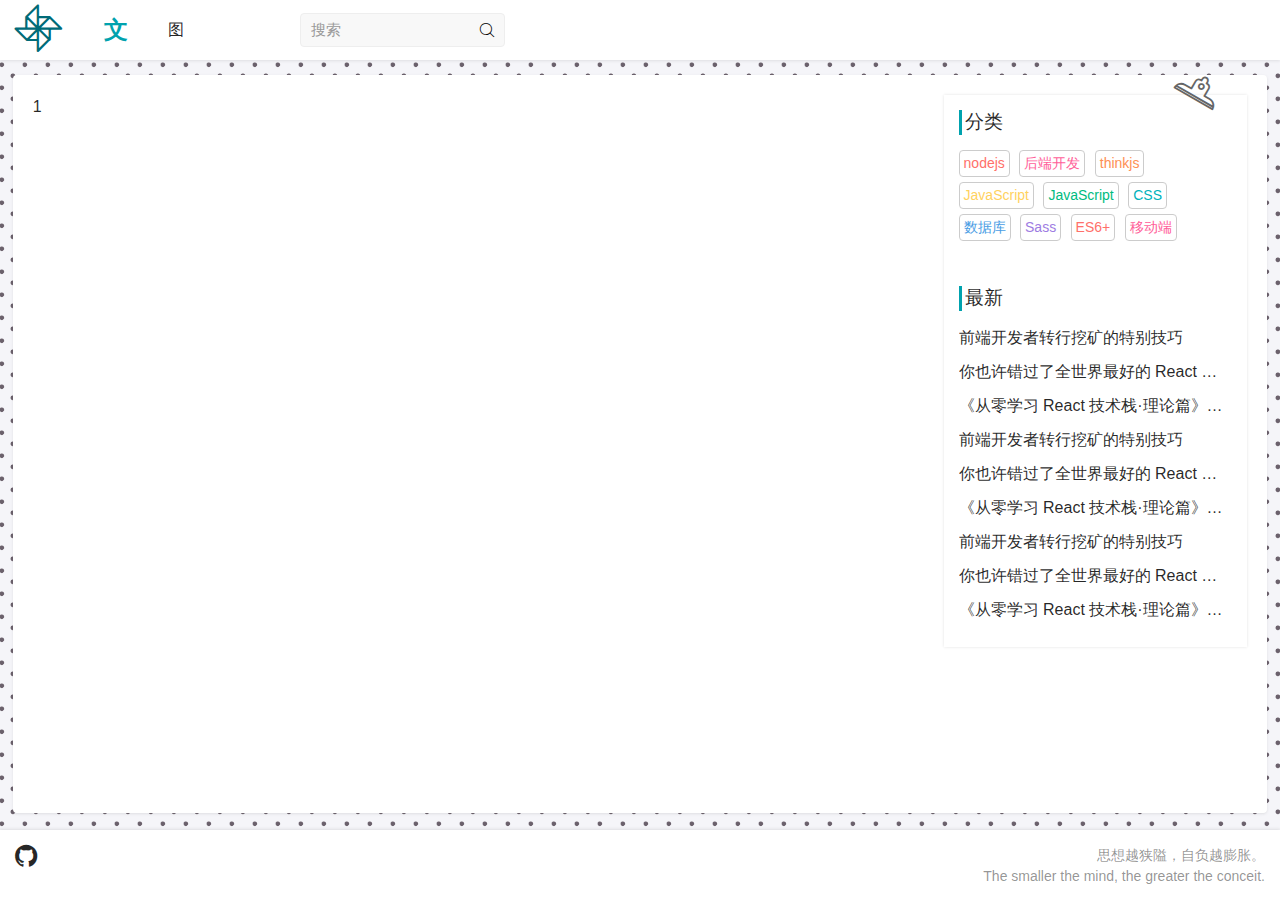
<file: index.html>
<!DOCTYPE html>
<html lang="en">

<head>
  <meta charset="UTF-8">
  <meta name="viewport" content="user-scalable=no, width=device-width, initial-scale=1, maximum-scale=1">
  <meta http-equiv="X-UA-Compatible" content="ie=edge">
  <title>Document</title>
<link href="./css/vendor.76ddaf99a9a37010c176670dab0c8b62.css" rel="stylesheet"></head>

<body>
  <div class="ice-main-box">
    <div class="ice-navbar shadow-t">
      <a href="/" title="ice的博客">
        <i class="ice-logo iconfont icon-wanjufengche"></i>
      </a>


      <ul class="nav-bar-list">
        <li class="active"><a href="">文</a></li>
        <li><a href="">图</a></li>
      </ul>

      <div class="ice-serch-box">
        <input class="ice-serch-input" placeholder="搜索" type="text">
        <button class="ice-serch-btn" ><i class="iconfont icon-sousuo"></i></button>
      </div>

    </div>
    <div class="ice-content">
      <div class="ice-content-box shadow-t row">

        <div class="ice-content-box-left col-24 md-18">1</div>
        <div class="ice-content-box-right col-24 md-6">
          <i id="J_colla" class="iconfont icon-xiaojiazi"></i>

          <div class="ice-tag-box">
            <div class="ice-title">分类</div>

            <span class="ice-tag">nodejs</span>
            <span class="ice-tag">后端开发</span>
            <span class="ice-tag">thinkjs</span>
            <span class="ice-tag">JavaScript</span>
            <span class="ice-tag">JavaScript</span>
            <span class="ice-tag">CSS</span>
            <span class="ice-tag">数据库</span>
            <span class="ice-tag">Sass</span>
            <span class="ice-tag">ES6+</span>
            <span class="ice-tag">移动端</span>
          </div>
          <div class="ice-news">
            <div class="ice-title">最新</div>

            <ul class="ice-news-list">
              <li class="ellipse"><a href="">前端开发者转行挖矿的特别技巧</a></li>
              <li class="ellipse"><a href="">你也许错过了全世界最好的 React 实战教程</a></li>
              <li class="ellipse"><a href="">《从零学习 React 技术栈·理论篇》目录</a></li>
              <li class="ellipse"><a href="">前端开发者转行挖矿的特别技巧</a></li>
              <li class="ellipse"><a href="">你也许错过了全世界最好的 React 实战教程</a></li>
              <li class="ellipse"><a href="">《从零学习 React 技术栈·理论篇》目录</a></li>
              <li class="ellipse"><a href="">前端开发者转行挖矿的特别技巧</a></li>
              <li class="ellipse"><a href="">你也许错过了全世界最好的 React 实战教程</a></li>
              <li class="ellipse"><a href="">《从零学习 React 技术栈·理论篇》目录</a></li>
            </ul>

          </div>
        </div>

      </div>
    </div>
    <div class="ice-footer shadow-b">

      <div class="fl" title="ice">
        <a href="https://github.com/qq1073830130"><i class="iconfont icon-GitHub"></i></a>
      </div>

      <div class="ice-footer-word ellipse">
        思想越狭隘，自负越膨胀。<br>
        The smaller the mind, the greater the conceit.
      </div>
    </div>
  </div>
<script type="text/javascript" src="js/manifest.chunk.b60a2cf8bcfe7cd5a370.js"></script><script type="text/javascript" src="js/vendor.chunk.fac20035e8ac06d4f49f.js"></script><script type="text/javascript" src="js/index.chunk.83cef567ef08a109a290.js"></script></body>

</html>
</file>
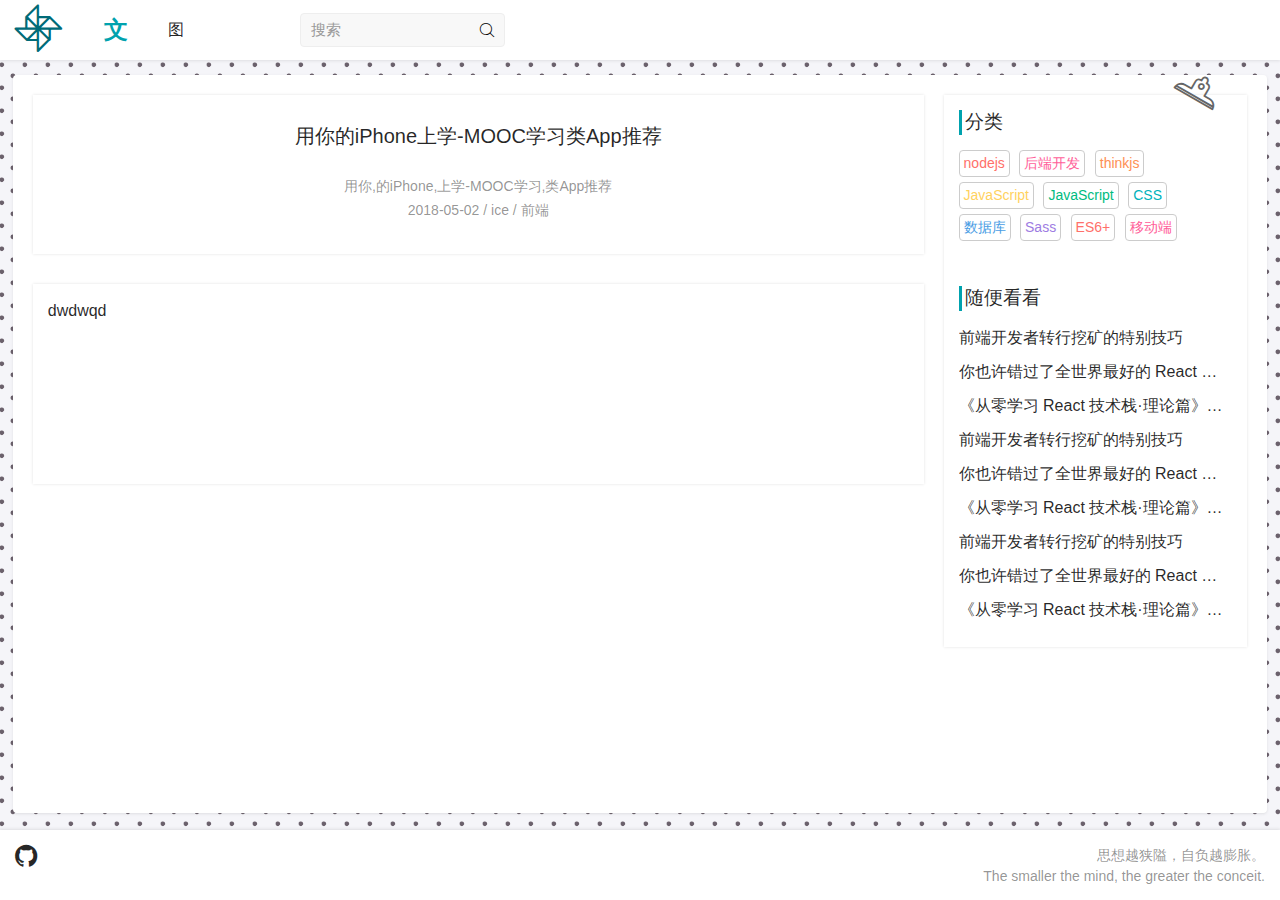
<file: article_detail.html>
<!DOCTYPE html>
<html lang="en">

<head>
  <meta charset="UTF-8">
  <meta name="viewport" content="user-scalable=no, width=device-width, initial-scale=1, maximum-scale=1">
  <meta http-equiv="X-UA-Compatible" content="ie=edge">
  <title>Document</title>
<link href="./css/vendor.76ddaf99a9a37010c176670dab0c8b62.css" rel="stylesheet"></head>

<body>
<div class="ice-main-box">
  <div class="ice-navbar shadow-t">
    <a href="/" title="ice的博客">
      <i class="ice-logo iconfont icon-wanjufengche"></i>
    </a>


    <ul class="nav-bar-list">
      <li class="active"><a href="">文</a></li>
      <li><a href="">图</a></li>
    </ul>

    <div class="ice-serch-box">
      <input class="ice-serch-input" placeholder="搜索" type="text">
      <button class="ice-serch-btn" ><i class="iconfont icon-sousuo"></i></button>
    </div>

  </div>
  <div class="ice-content">
    <div class="ice-content-box shadow-t row">

      <div class="ice-content-box-left col-24 md-18">


        <div class="ice-article-wrap">

          <div class="ice-article-show">
            <div class="ice-article-title">用你的iPhone上学-MOOC学习类App推荐</div>
            <div class="ice-article-keyword">用你,的iPhone,上学-MOOC学习,类App推荐</div>
            <div class="ice-article-other">2018-05-02 / ice / 前端</div>
          </div>

          <div class="ice-article-html-box">dwdwqd</div>

        </div>



      </div>
      <div class="ice-content-box-right col-24 md-6">
        <i id="J_colla" class="iconfont icon-xiaojiazi"></i>

        <div class="ice-tag-box">
          <div class="ice-title">分类</div>

          <span class="ice-tag">nodejs</span>
          <span class="ice-tag">后端开发</span>
          <span class="ice-tag">thinkjs</span>
          <span class="ice-tag">JavaScript</span>
          <span class="ice-tag">JavaScript</span>
          <span class="ice-tag">CSS</span>
          <span class="ice-tag">数据库</span>
          <span class="ice-tag">Sass</span>
          <span class="ice-tag">ES6+</span>
          <span class="ice-tag">移动端</span>
        </div>
        <div class="ice-news">
          <div class="ice-title">随便看看</div>

          <ul class="ice-news-list">
            <li class="ellipse"><a href="">前端开发者转行挖矿的特别技巧</a></li>
            <li class="ellipse"><a href="">你也许错过了全世界最好的 React 实战教程</a></li>
            <li class="ellipse"><a href="">《从零学习 React 技术栈·理论篇》目录</a></li>
            <li class="ellipse"><a href="">前端开发者转行挖矿的特别技巧</a></li>
            <li class="ellipse"><a href="">你也许错过了全世界最好的 React 实战教程</a></li>
            <li class="ellipse"><a href="">《从零学习 React 技术栈·理论篇》目录</a></li>
            <li class="ellipse"><a href="">前端开发者转行挖矿的特别技巧</a></li>
            <li class="ellipse"><a href="">你也许错过了全世界最好的 React 实战教程</a></li>
            <li class="ellipse"><a href="">《从零学习 React 技术栈·理论篇》目录</a></li>
          </ul>

        </div>
      </div>

    </div>
  </div>
  <div class="ice-footer shadow-b">

    <div class="fl" title="ice">
      <a href="https://github.com/qq1073830130"><i class="iconfont icon-GitHub"></i></a>
    </div>

    <div class="ice-footer-word ellipse">
      思想越狭隘，自负越膨胀。<br>
      The smaller the mind, the greater the conceit.
    </div>
  </div>
</div>
<script type="text/javascript" src="js/manifest.chunk.b60a2cf8bcfe7cd5a370.js"></script><script type="text/javascript" src="js/vendor.chunk.fac20035e8ac06d4f49f.js"></script><script type="text/javascript" src="js/article_detail.chunk.a13e5d38bfd514e2420d.js"></script></body>

</html>
</file>
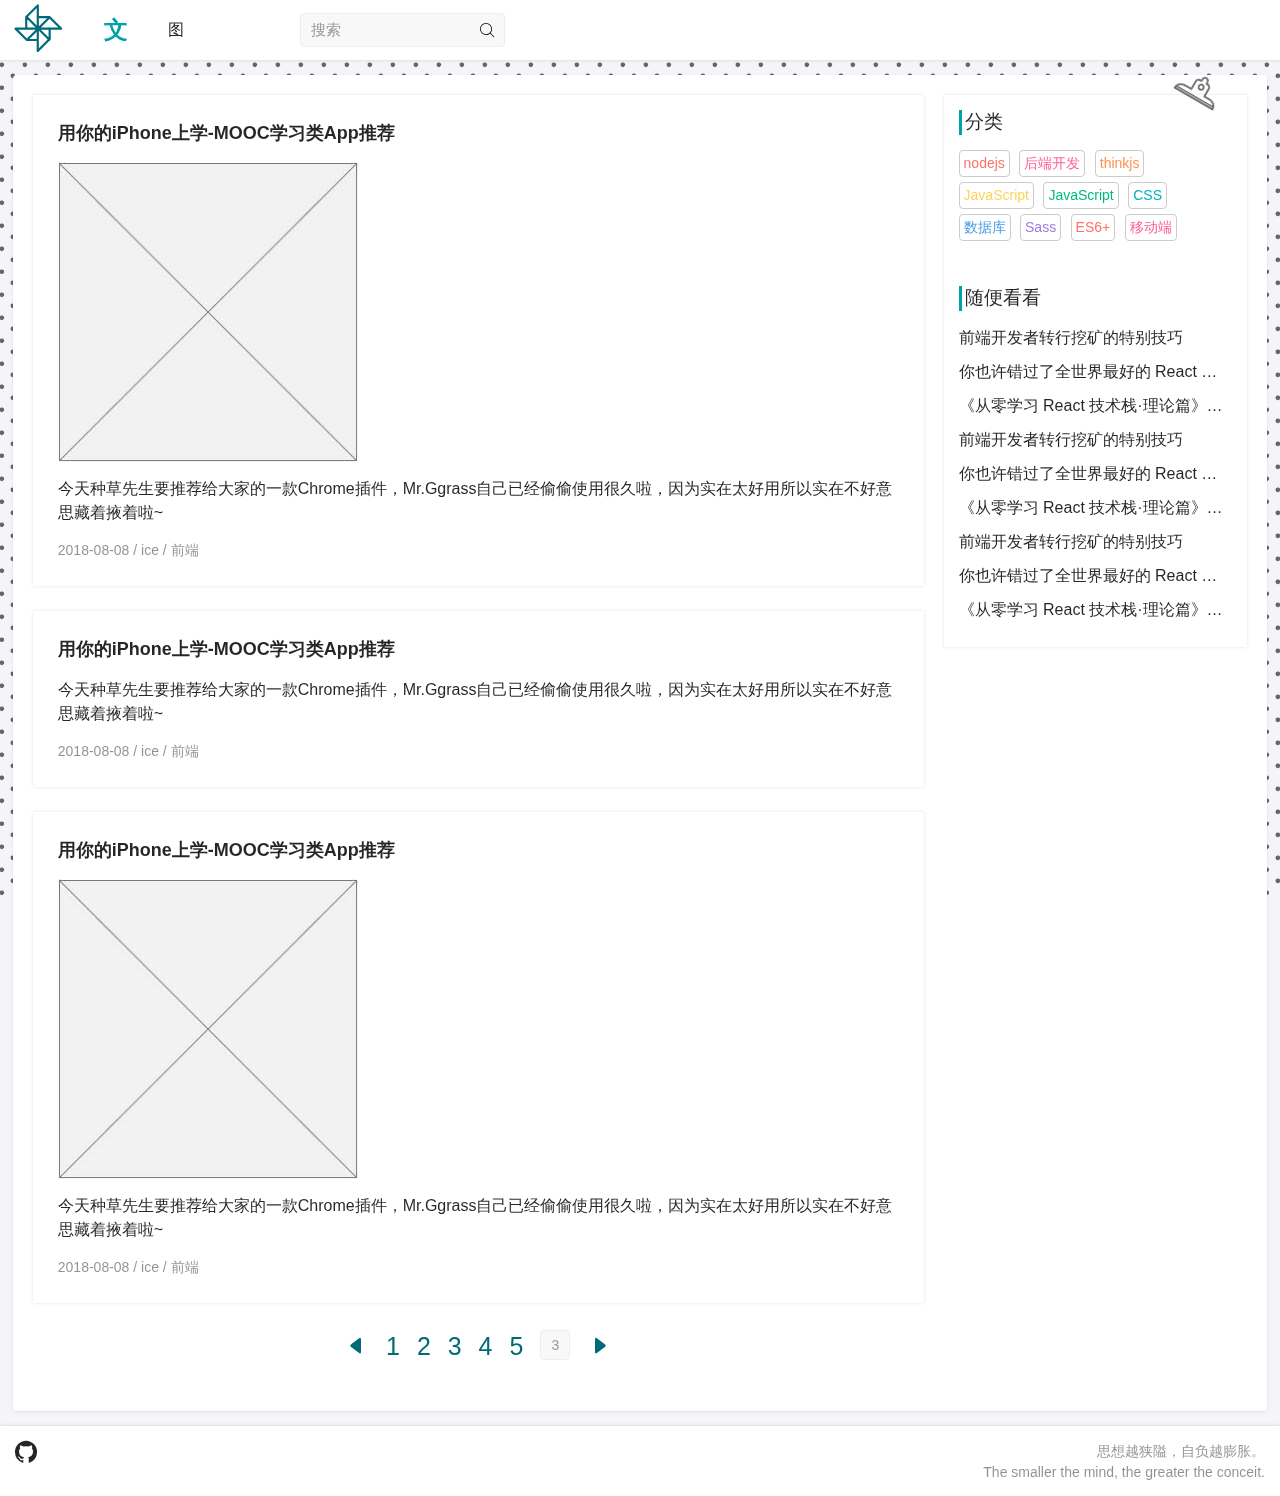
<file: article_list.html>
<!DOCTYPE html>
<html lang="en">

<head>
  <meta charset="UTF-8">
  <meta name="viewport" content="user-scalable=no, width=device-width, initial-scale=1, maximum-scale=1">
  <meta http-equiv="X-UA-Compatible" content="ie=edge">
  <title>Document</title>
<link href="./css/vendor.76ddaf99a9a37010c176670dab0c8b62.css" rel="stylesheet"></head>

<body>
<div class="ice-main-box">
  <div class="ice-navbar shadow-t">
    <a href="/" title="ice的博客">
      <i class="ice-logo iconfont icon-wanjufengche"></i>
    </a>


    <ul class="nav-bar-list">
      <li class="active"><a href="">文</a></li>
      <li><a href="">图</a></li>
    </ul>

    <div class="ice-serch-box">
      <input class="ice-serch-input" placeholder="搜索" type="text">
      <button class="ice-serch-btn" ><i class="iconfont icon-sousuo"></i></button>
    </div>

  </div>
  <div class="ice-content">
    <div class="ice-content-box shadow-t row">

      <div class="ice-content-box-left col-24 md-18">

        <ul class="ice-article-list">
          <li class="ice-article-item">
            <a href="">
              <div class="ice-aritcle-title ellipsis-2">用你的iPhone上学-MOOC学习类App推荐</div>
              <div class="ice-aritcle-cover">
                <img class="lazy" data-original="https://yubolun.com/wp-content/uploads/2015/12/baidu-1.png">
              </div>
              <div class="ice-aritcle-desc ellipsis-2">今天种草先生要推荐给大家的一款Chrome插件，Mr.Ggrass自己已经偷偷使用很久啦，因为实在太好用所以实在不好意思藏着掖着啦~</div>
              <div class="ice-aritcle-other ellipse">2018-08-08 / ice / 前端</div>
            </a>
          </li>

          <li class="ice-article-item">
            <a href="">
              <div class="ice-aritcle-title ellipsis-2">用你的iPhone上学-MOOC学习类App推荐</div>
              <div class="ice-aritcle-cover"></div>
              <div class="ice-aritcle-desc ellipsis-2">今天种草先生要推荐给大家的一款Chrome插件，Mr.Ggrass自己已经偷偷使用很久啦，因为实在太好用所以实在不好意思藏着掖着啦~</div>
              <div class="ice-aritcle-other ellipse">2018-08-08 / ice / 前端</div>
            </a>
          </li>

          <li class="ice-article-item">
            <a href="">
              <div class="ice-aritcle-title ellipsis-2">用你的iPhone上学-MOOC学习类App推荐</div>
              <div class="ice-aritcle-cover">
                <img class="lazy" data-original="https://yubolun.com/wp-content/uploads/2015/12/baidu-1.png">
              </div>
              <div class="ice-aritcle-desc ellipsis-2">今天种草先生要推荐给大家的一款Chrome插件，Mr.Ggrass自己已经偷偷使用很久啦，因为实在太好用所以实在不好意思藏着掖着啦~</div>
              <div class="ice-aritcle-other ellipse">2018-08-08 / ice / 前端</div>
            </a>
          </li>

        </ul>

        <div class="ice-page-box">
          <ul class="ice-page-list">
            <li><a href=""><i class="iconfont icon-shangyiye"></i></a></li>
            <li><a href="">1</a></li>
            <li><a href="">2</a></li>
            <li><a href="">3</a></li>
            <li><a href="">4</a></li>
            <li><a href="">5</a></li>
            <li class="ice-page-cg">
              <input type="phone" placeholder="3" class="ice-page-change">
            </li>
            <li><a href=""><i class="iconfont icon-xiayiye"></i></a></li>
          </ul>
        </div>

      </div>
      <div class="ice-content-box-right col-24 md-6">
        <i id="J_colla" class="iconfont icon-xiaojiazi"></i>

        <div class="ice-tag-box">
          <div class="ice-title">分类</div>

          <span class="ice-tag">nodejs</span>
          <span class="ice-tag">后端开发</span>
          <span class="ice-tag">thinkjs</span>
          <span class="ice-tag">JavaScript</span>
          <span class="ice-tag">JavaScript</span>
          <span class="ice-tag">CSS</span>
          <span class="ice-tag">数据库</span>
          <span class="ice-tag">Sass</span>
          <span class="ice-tag">ES6+</span>
          <span class="ice-tag">移动端</span>
        </div>
        <div class="ice-news">
          <div class="ice-title">随便看看</div>

          <ul class="ice-news-list">
            <li class="ellipse"><a href="">前端开发者转行挖矿的特别技巧</a></li>
            <li class="ellipse"><a href="">你也许错过了全世界最好的 React 实战教程</a></li>
            <li class="ellipse"><a href="">《从零学习 React 技术栈·理论篇》目录</a></li>
            <li class="ellipse"><a href="">前端开发者转行挖矿的特别技巧</a></li>
            <li class="ellipse"><a href="">你也许错过了全世界最好的 React 实战教程</a></li>
            <li class="ellipse"><a href="">《从零学习 React 技术栈·理论篇》目录</a></li>
            <li class="ellipse"><a href="">前端开发者转行挖矿的特别技巧</a></li>
            <li class="ellipse"><a href="">你也许错过了全世界最好的 React 实战教程</a></li>
            <li class="ellipse"><a href="">《从零学习 React 技术栈·理论篇》目录</a></li>
          </ul>

        </div>
      </div>

    </div>
  </div>
  <div class="ice-footer shadow-b">

    <div class="fl" title="ice">
      <a href="https://github.com/qq1073830130"><i class="iconfont icon-GitHub"></i></a>
    </div>

    <div class="ice-footer-word ellipse">
      思想越狭隘，自负越膨胀。<br>
      The smaller the mind, the greater the conceit.
    </div>
  </div>
</div>
<script type="text/javascript" src="js/manifest.chunk.b60a2cf8bcfe7cd5a370.js"></script><script type="text/javascript" src="js/vendor.chunk.fac20035e8ac06d4f49f.js"></script><script type="text/javascript" src="js/article_list.chunk.3da27662fadcf35b7543.js"></script></body>

</html>
</file>
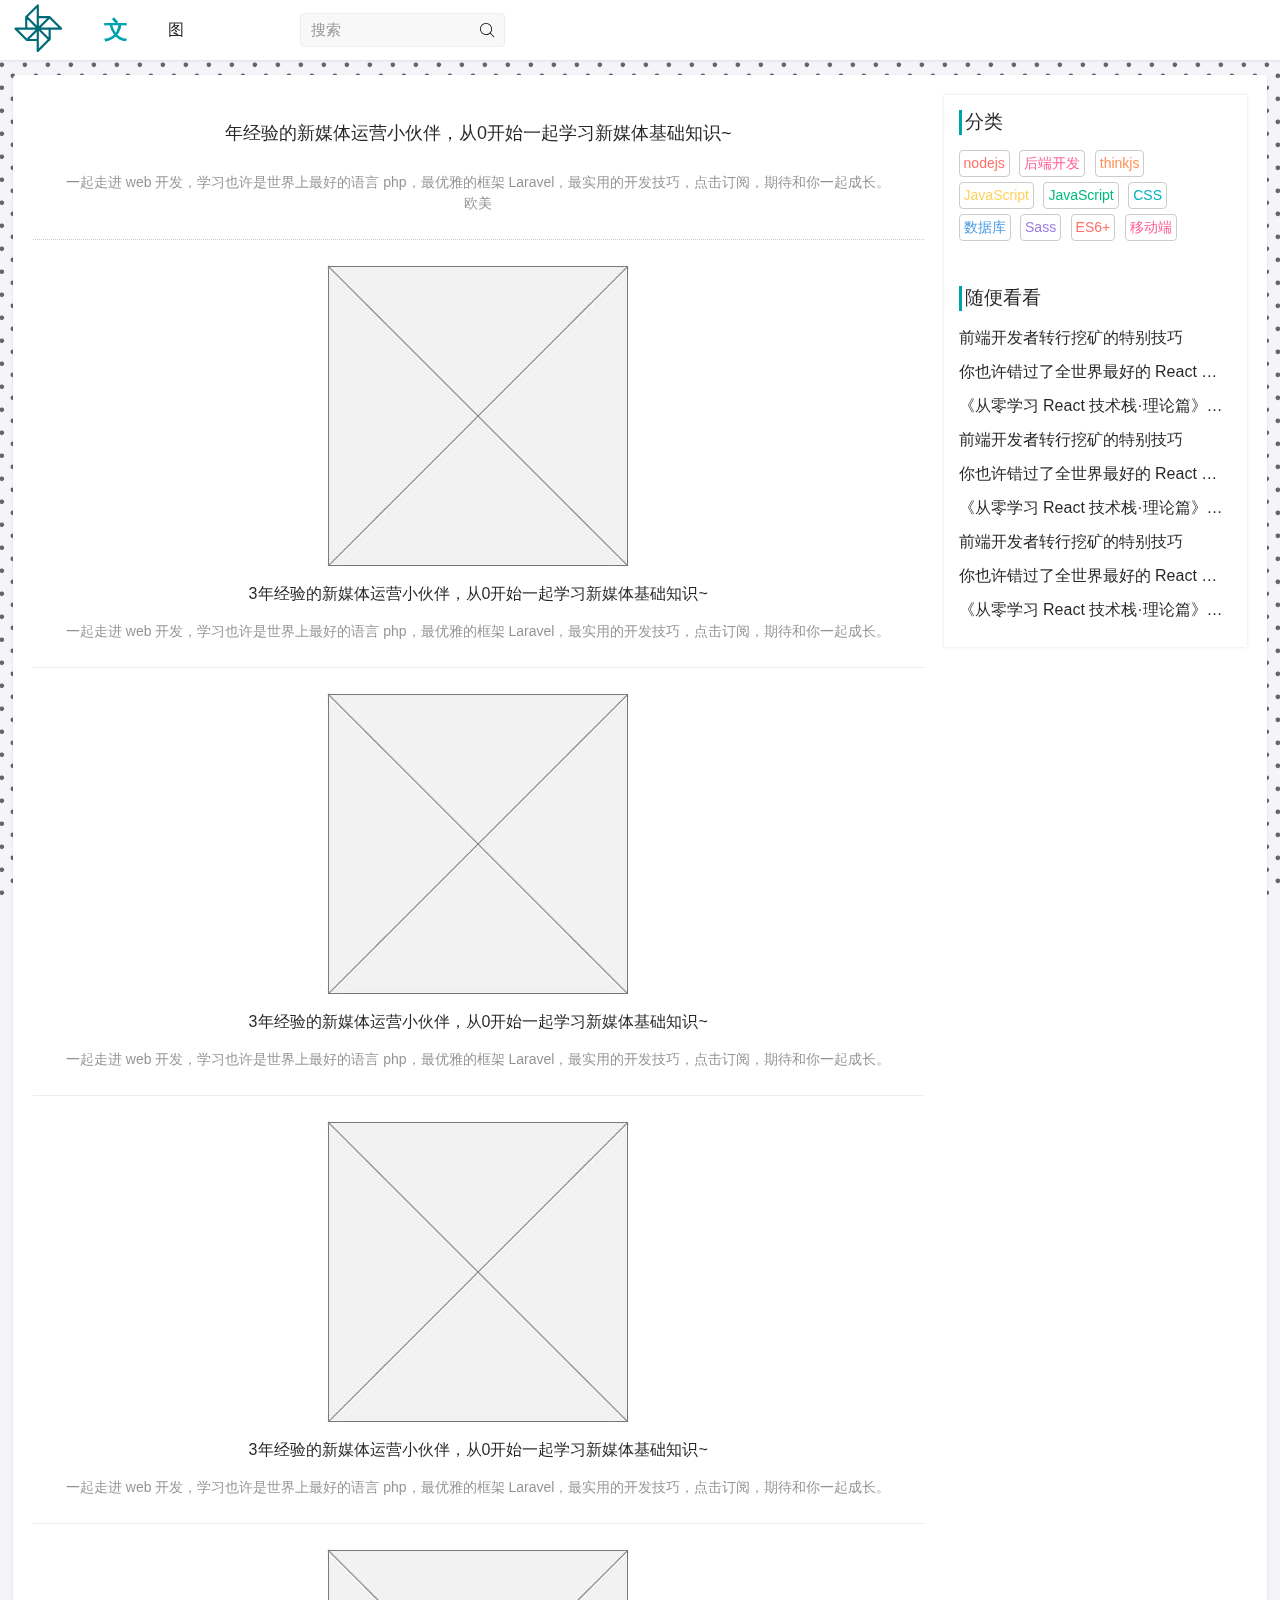
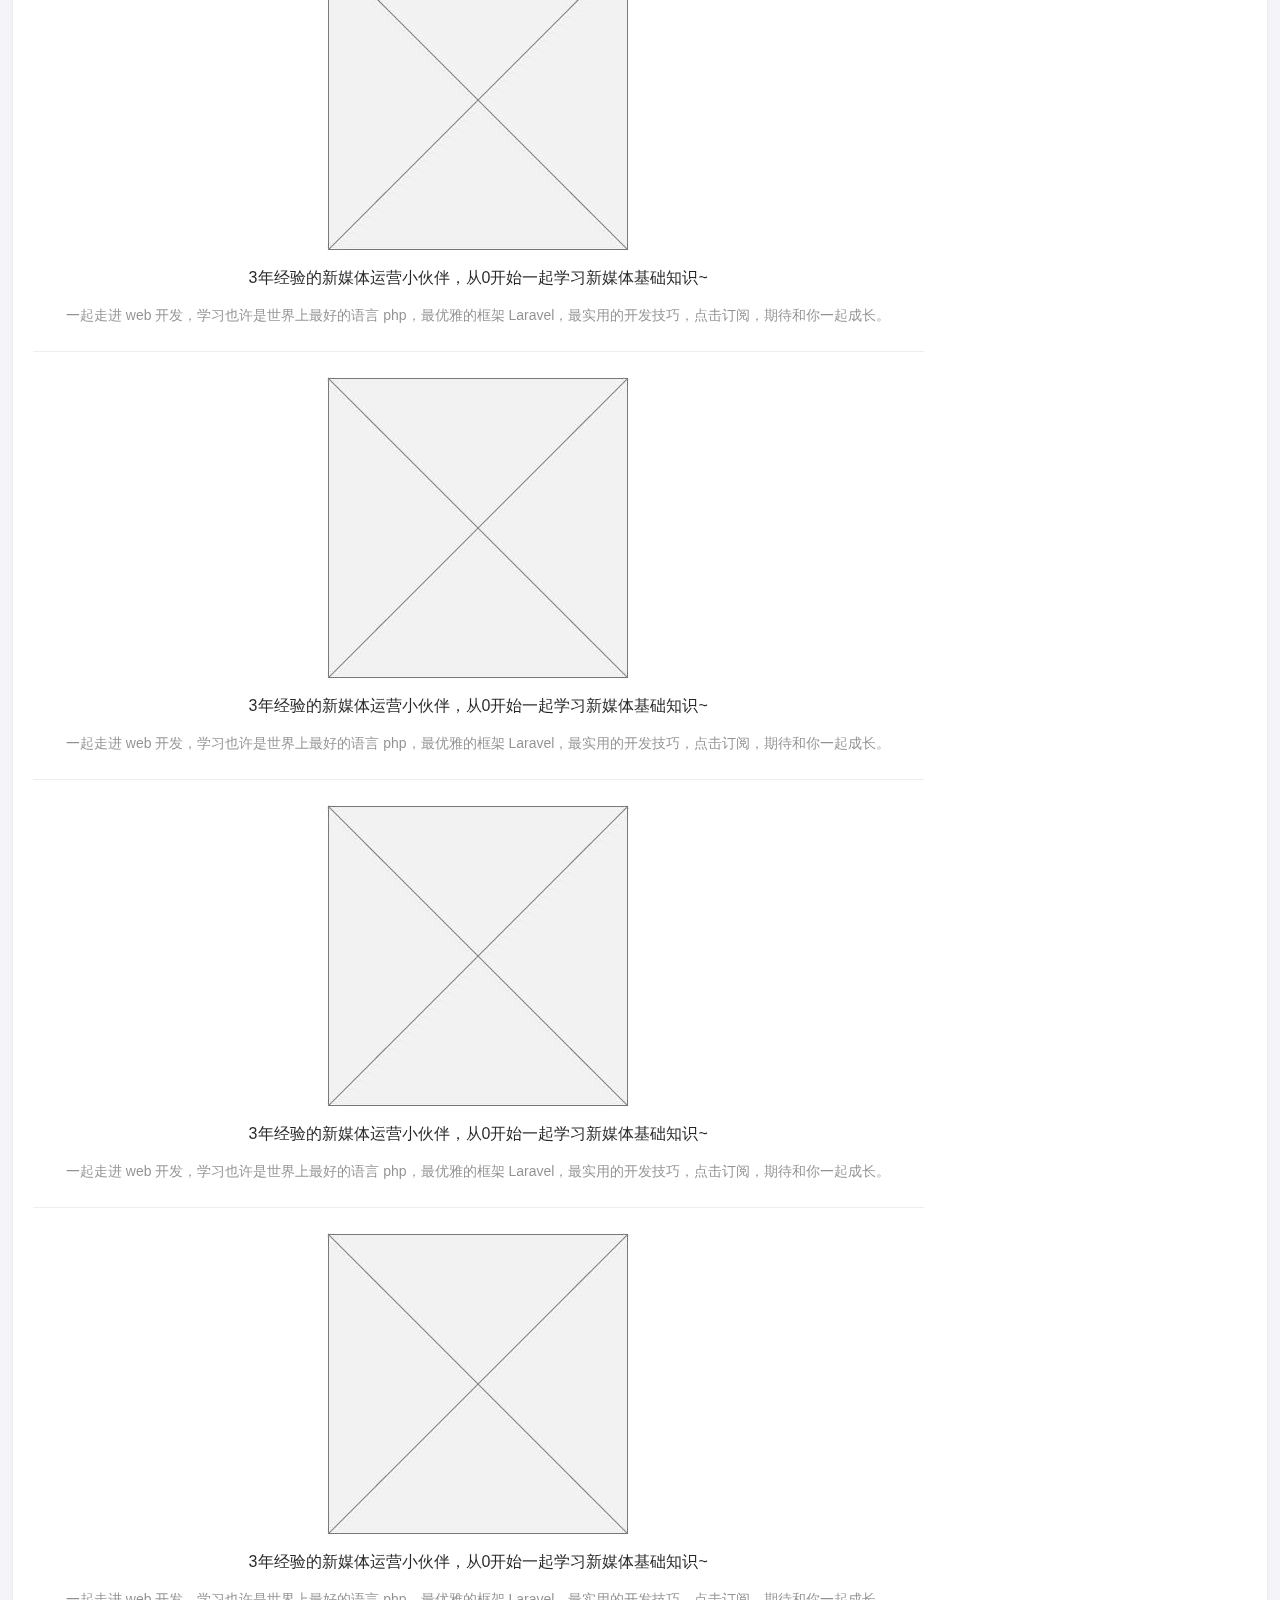
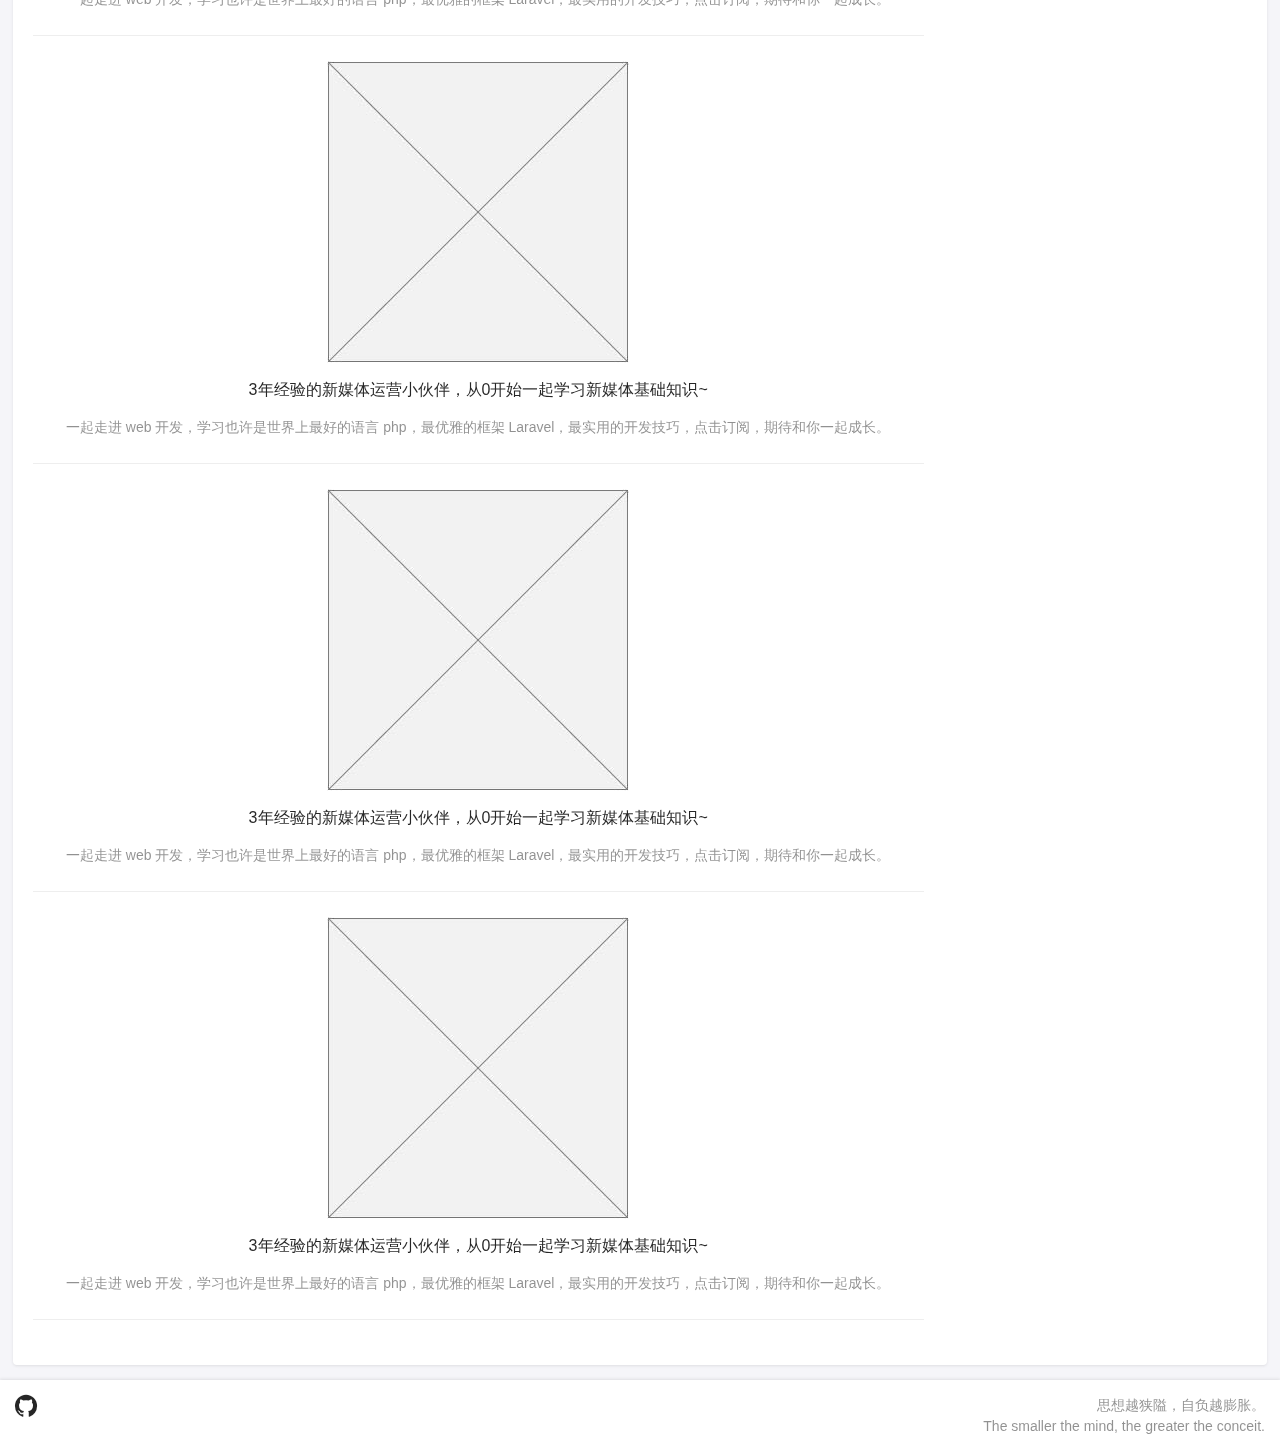
<file: picture_detail.html>
<!DOCTYPE html>
<html lang="en">

<head>
  <meta charset="UTF-8">
  <meta name="viewport" content="user-scalable=no, width=device-width, initial-scale=1, maximum-scale=1">
  <meta http-equiv="X-UA-Compatible" content="ie=edge">
  <title>Document</title>
<link href="./css/vendor.76ddaf99a9a37010c176670dab0c8b62.css" rel="stylesheet"></head>

<body>
<div class="ice-main-box">
  <div class="ice-navbar shadow-t">
    <a href="/" title="ice的博客">
      <i class="ice-logo iconfont icon-wanjufengche"></i>
    </a>


    <ul class="nav-bar-list">
      <li class="active"><a href="">文</a></li>
      <li><a href="">图</a></li>
    </ul>

    <div class="ice-serch-box">
      <input class="ice-serch-input" placeholder="搜索" type="text">
      <button class="ice-serch-btn" ><i class="iconfont icon-sousuo"></i></button>
    </div>

  </div>
  <div class="ice-content">
    <div class="ice-content-box shadow-t row">

      <div class="ice-content-box-left col-24 md-18">

        <div class="ice-picdetail-infos">
          <div class="ice-picdetail-name">年经验的新媒体运营小伙伴，从0开始一起学习新媒体基础知识~</div>
          <div class="ice-picdetail-descs">一起走进 web 开发，学习也许是世界上最好的语言 php，最优雅的框架 Laravel，最实用的开发技巧，点击订阅，期待和你一起成长。</div>
          <div class="ice-picdetail-type">欧美</div>
        </div>

        <ul class="ice-picdetail-list">
          <li class="ice-picdetail-item">
            <img class="ice-picdetail-cover lazy" data-original="https://tympanus.net/Development/GridLoadingEffects/images/1.jpg" alt="">
            <div class="ice-picdetail-title">3年经验的新媒体运营小伙伴，从0开始一起学习新媒体基础知识~</div>
            <div class="ice-picdetail-desc">一起走进 web 开发，学习也许是世界上最好的语言 php，最优雅的框架 Laravel，最实用的开发技巧，点击订阅，期待和你一起成长。</div>
          </li>
          <li class="ice-picdetail-item">
            <img class="ice-picdetail-cover lazy" data-original="https://tympanus.net/Development/GridLoadingEffects/images/3.jpg" alt="">
            <div class="ice-picdetail-title">3年经验的新媒体运营小伙伴，从0开始一起学习新媒体基础知识~</div>
            <div class="ice-picdetail-desc">一起走进 web 开发，学习也许是世界上最好的语言 php，最优雅的框架 Laravel，最实用的开发技巧，点击订阅，期待和你一起成长。</div>
          </li>
          <li class="ice-picdetail-item">
            <img class="ice-picdetail-cover lazy" data-original="https://cdn-resource.weiwol.com/img/channel-albums/K0u2UcVvW2Aok50Sw0FgukPOLRKiJ73j0vfXf5dm.jpeg" alt="">
            <div class="ice-picdetail-title">3年经验的新媒体运营小伙伴，从0开始一起学习新媒体基础知识~</div>
            <div class="ice-picdetail-desc">一起走进 web 开发，学习也许是世界上最好的语言 php，最优雅的框架 Laravel，最实用的开发技巧，点击订阅，期待和你一起成长。</div>
          </li>
          <li class="ice-picdetail-item">
            <img class="ice-picdetail-cover lazy" data-original="https://tympanus.net/Development/GridLoadingEffects/images/13.png" alt="">
            <div class="ice-picdetail-title">3年经验的新媒体运营小伙伴，从0开始一起学习新媒体基础知识~</div>
            <div class="ice-picdetail-desc">一起走进 web 开发，学习也许是世界上最好的语言 php，最优雅的框架 Laravel，最实用的开发技巧，点击订阅，期待和你一起成长。</div>
          </li>
          <li class="ice-picdetail-item">
            <img class="ice-picdetail-cover lazy" data-original="https://cdn-resource.weiwol.com/img/channel-albums/K0u2UcVvW2Aok50Sw0FgukPOLRKiJ73j0vfXf5dm.jpeg" alt="">
            <div class="ice-picdetail-title">3年经验的新媒体运营小伙伴，从0开始一起学习新媒体基础知识~</div>
            <div class="ice-picdetail-desc">一起走进 web 开发，学习也许是世界上最好的语言 php，最优雅的框架 Laravel，最实用的开发技巧，点击订阅，期待和你一起成长。</div>
          </li>
          <li class="ice-picdetail-item">
            <img class="ice-picdetail-cover lazy" data-original="https://tympanus.net/Development/GridLoadingEffects/images/12.png" alt="">
            <div class="ice-picdetail-title">3年经验的新媒体运营小伙伴，从0开始一起学习新媒体基础知识~</div>
            <div class="ice-picdetail-desc">一起走进 web 开发，学习也许是世界上最好的语言 php，最优雅的框架 Laravel，最实用的开发技巧，点击订阅，期待和你一起成长。</div>
          </li>
          <li class="ice-picdetail-item">
            <img class="ice-picdetail-cover lazy" data-original="https://cdn-resource.weiwol.com/img/channel-albums/K0u2UcVvW2Aok50Sw0FgukPOLRKiJ73j0vfXf5dm.jpeg" alt="">
            <div class="ice-picdetail-title">3年经验的新媒体运营小伙伴，从0开始一起学习新媒体基础知识~</div>
            <div class="ice-picdetail-desc">一起走进 web 开发，学习也许是世界上最好的语言 php，最优雅的框架 Laravel，最实用的开发技巧，点击订阅，期待和你一起成长。</div>
          </li>
          <li class="ice-picdetail-item">
            <img class="ice-picdetail-cover lazy" data-original="https://tympanus.net/Development/GridLoadingEffects/images/1.jpg" alt="">
            <div class="ice-picdetail-title">3年经验的新媒体运营小伙伴，从0开始一起学习新媒体基础知识~</div>
            <div class="ice-picdetail-desc">一起走进 web 开发，学习也许是世界上最好的语言 php，最优雅的框架 Laravel，最实用的开发技巧，点击订阅，期待和你一起成长。</div>
          </li>
          <li class="ice-picdetail-item">
            <img class="ice-picdetail-cover lazy" data-original="https://cdn-resource.weiwol.com/img/channel-albums/K0u2UcVvW2Aok50Sw0FgukPOLRKiJ73j0vfXf5dm.jpeg" alt="">
            <div class="ice-picdetail-title">3年经验的新媒体运营小伙伴，从0开始一起学习新媒体基础知识~</div>
            <div class="ice-picdetail-desc">一起走进 web 开发，学习也许是世界上最好的语言 php，最优雅的框架 Laravel，最实用的开发技巧，点击订阅，期待和你一起成长。</div>
          </li>
          <li class="ice-picdetail-item">
            <img class="ice-picdetail-cover lazy" data-original="https://cdn-resource.weiwol.com/img/channel-albums/K0u2UcVvW2Aok50Sw0FgukPOLRKiJ73j0vfXf5dm.jpeg" alt="">
            <div class="ice-picdetail-title">3年经验的新媒体运营小伙伴，从0开始一起学习新媒体基础知识~</div>
            <div class="ice-picdetail-desc">一起走进 web 开发，学习也许是世界上最好的语言 php，最优雅的框架 Laravel，最实用的开发技巧，点击订阅，期待和你一起成长。</div>
          </li>
        </ul>

      </div>
      <div class="ice-content-box-right col-24 md-6">
        <!--<i id="J_colla" class="iconfont icon-xiaojiazi"></i>-->

        <div class="ice-tag-box">
          <div class="ice-title">分类</div>

          <span class="ice-tag">nodejs</span>
          <span class="ice-tag">后端开发</span>
          <span class="ice-tag">thinkjs</span>
          <span class="ice-tag">JavaScript</span>
          <span class="ice-tag">JavaScript</span>
          <span class="ice-tag">CSS</span>
          <span class="ice-tag">数据库</span>
          <span class="ice-tag">Sass</span>
          <span class="ice-tag">ES6+</span>
          <span class="ice-tag">移动端</span>
        </div>
        <div class="ice-news">
          <div class="ice-title">随便看看</div>

          <ul class="ice-news-list">
            <li class="ellipse"><a href="">前端开发者转行挖矿的特别技巧</a></li>
            <li class="ellipse"><a href="">你也许错过了全世界最好的 React 实战教程</a></li>
            <li class="ellipse"><a href="">《从零学习 React 技术栈·理论篇》目录</a></li>
            <li class="ellipse"><a href="">前端开发者转行挖矿的特别技巧</a></li>
            <li class="ellipse"><a href="">你也许错过了全世界最好的 React 实战教程</a></li>
            <li class="ellipse"><a href="">《从零学习 React 技术栈·理论篇》目录</a></li>
            <li class="ellipse"><a href="">前端开发者转行挖矿的特别技巧</a></li>
            <li class="ellipse"><a href="">你也许错过了全世界最好的 React 实战教程</a></li>
            <li class="ellipse"><a href="">《从零学习 React 技术栈·理论篇》目录</a></li>
          </ul>

        </div>
      </div>

    </div>
  </div>
  <div class="ice-footer shadow-b">

    <div class="fl" title="ice">
      <a href="https://github.com/qq1073830130"><i class="iconfont icon-GitHub"></i></a>
    </div>

    <div class="ice-footer-word ellipse">
      思想越狭隘，自负越膨胀。<br>
      The smaller the mind, the greater the conceit.
    </div>
  </div>
</div>
<script type="text/javascript" src="js/manifest.chunk.b60a2cf8bcfe7cd5a370.js"></script><script type="text/javascript" src="js/vendor.chunk.fac20035e8ac06d4f49f.js"></script><script type="text/javascript" src="js/picture_detail.chunk.aff04264a703fd9d3bbd.js"></script></body>

</html>
</file>
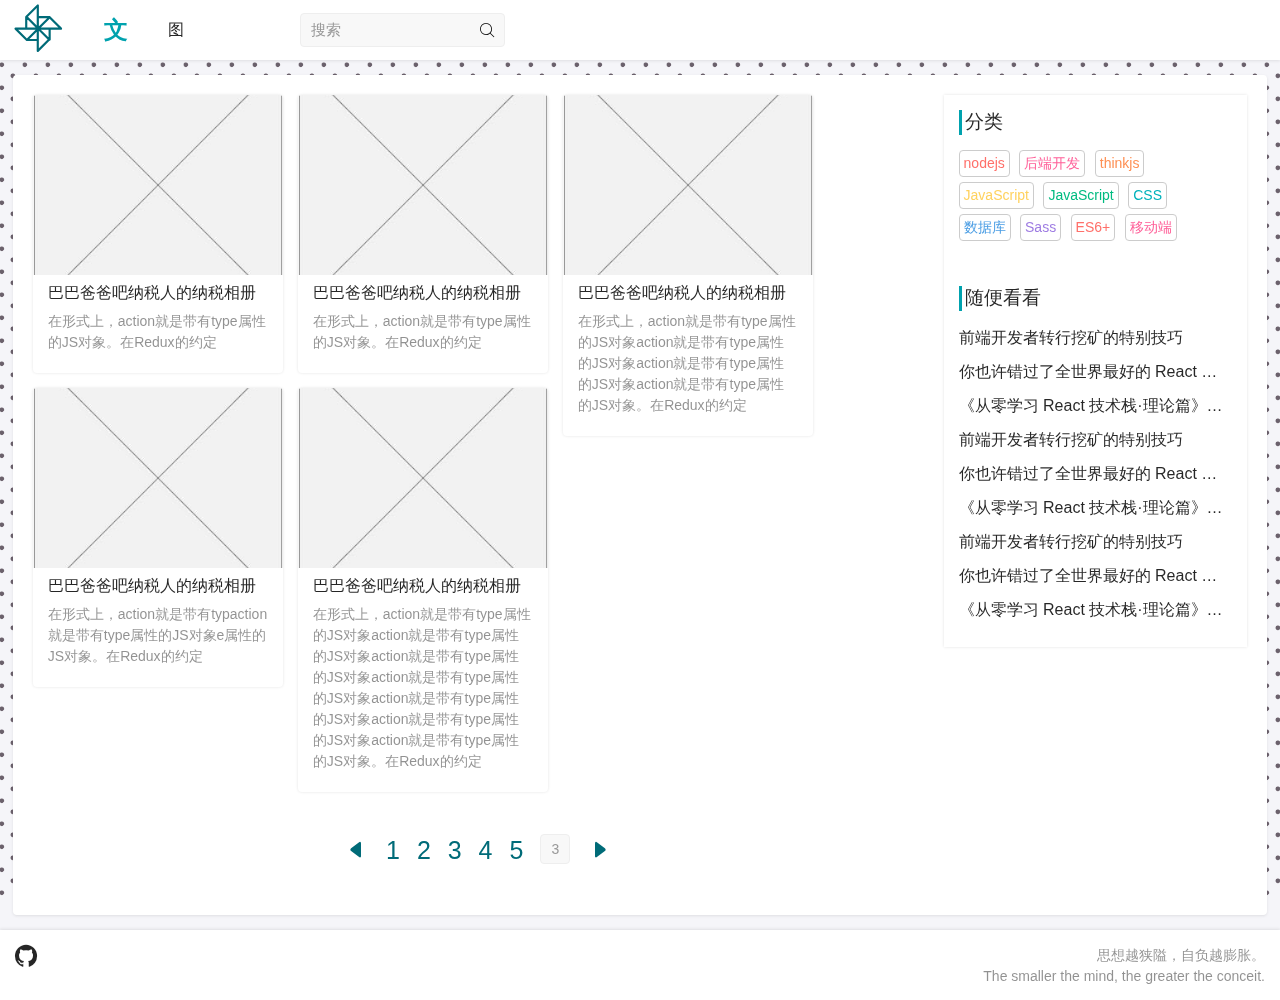
<file: picture_list.html>
<!DOCTYPE html>
<html lang="en">

<head>
  <meta charset="UTF-8">
  <meta name="viewport" content="user-scalable=no, width=device-width, initial-scale=1, maximum-scale=1">
  <meta http-equiv="X-UA-Compatible" content="ie=edge">
  <title>Document</title>
<link href="./css/vendor.76ddaf99a9a37010c176670dab0c8b62.css" rel="stylesheet"></head>

<body>
<div class="ice-main-box">
  <div class="ice-navbar shadow-t">
    <a href="/" title="ice的博客">
      <i class="ice-logo iconfont icon-wanjufengche"></i>
    </a>


    <ul class="nav-bar-list">
      <li class="active"><a href="">文</a></li>
      <li><a href="">图</a></li>
    </ul>

    <div class="ice-serch-box">
      <input class="ice-serch-input" placeholder="搜索" type="text">
      <button class="ice-serch-btn" ><i class="iconfont icon-sousuo"></i></button>
    </div>

  </div>
  <div class="ice-content">
    <div class="ice-content-box shadow-t row">

      <div class="ice-content-box-left col-24 md-18">

        <ul class="grid ice-picture-list">
          <li class="grid-item ice-picture-item">
            <a href="">
              <img class="ice-picture-cover lazy" data-original="https://cdn-resource.weiwol.com/img/channel-albums/K0u2UcVvW2Aok50Sw0FgukPOLRKiJ73j0vfXf5dm.jpeg" alt="">
              <div class="ice-picture-title ellipse">巴巴爸爸吧纳税人的纳税相册</div>
              <div class="ice-picture-desc">在形式上，action就是带有type属性的JS对象。在Redux的约定</div>
            </a>
          </li>
          <li class="grid-item ice-picture-item">
            <a href="">
              <img class="ice-picture-cover lazy" data-original="https://cdn-resource.weiwol.com/img/channel-albums/K0u2UcVvW2Aok50Sw0FgukPOLRKiJ73j0vfXf5dm.jpeg" alt="">
              <div class="ice-picture-title ellipse">巴巴爸爸吧纳税人的纳税相册</div>
              <div class="ice-picture-desc">在形式上，action就是带有type属性的JS对象。在Redux的约定</div>
            </a>
          </li>
          <li class="grid-item ice-picture-item">
            <a href="">
              <img class="ice-picture-cover lazy" data-original="https://cdn-resource.weiwol.com/img/channel-albums/K0u2UcVvW2Aok50Sw0FgukPOLRKiJ73j0vfXf5dm.jpeg" alt="">
              <div class="ice-picture-title ellipse">巴巴爸爸吧纳税人的纳税相册</div>
              <div class="ice-picture-desc">在形式上，action就是带有type属性的JS对象action就是带有type属性的JS对象action就是带有type属性的JS对象action就是带有type属性的JS对象。在Redux的约定</div>
            </a>
          </li>
          <li class="grid-item ice-picture-item">
            <a href="">
              <img class="ice-picture-cover lazy" data-original="https://cdn-resource.weiwol.com/img/channel-albums/K0u2UcVvW2Aok50Sw0FgukPOLRKiJ73j0vfXf5dm.jpeg" alt="">
              <div class="ice-picture-title ellipse">巴巴爸爸吧纳税人的纳税相册</div>
              <div class="ice-picture-desc">在形式上，action就是带有typaction就是带有type属性的JS对象e属性的JS对象。在Redux的约定</div>
            </a>
          </li>
          <li class="grid-item ice-picture-item">
            <a href="">
              <img class="ice-picture-cover lazy" data-original="https://cdn-resource.weiwol.com/img/channel-albums/K0u2UcVvW2Aok50Sw0FgukPOLRKiJ73j0vfXf5dm.jpeg" alt="">
              <div class="ice-picture-title ellipse">巴巴爸爸吧纳税人的纳税相册</div>
              <div class="ice-picture-desc">在形式上，action就是带有type属性的JS对象action就是带有type属性的JS对象action就是带有type属性的JS对象action就是带有type属性的JS对象action就是带有type属性的JS对象action就是带有type属性的JS对象action就是带有type属性的JS对象。在Redux的约定</div>
            </a>
          </li>

        </ul>

        <div class="ice-page-box">
          <ul class="ice-page-list">
            <li><a href=""><i class="iconfont icon-shangyiye"></i></a></li>
            <li><a href="">1</a></li>
            <li><a href="">2</a></li>
            <li><a href="">3</a></li>
            <li><a href="">4</a></li>
            <li><a href="">5</a></li>
            <li class="ice-page-cg">
              <input type="phone" placeholder="3" class="ice-page-change">
            </li>
            <li><a href=""><i class="iconfont icon-xiayiye"></i></a></li>
          </ul>
        </div>

      </div>
      <div class="ice-content-box-right col-24 md-6">
        <!--<i id="J_colla" class="iconfont icon-xiaojiazi"></i>-->

        <div class="ice-tag-box">
          <div class="ice-title">分类</div>

          <span class="ice-tag">nodejs</span>
          <span class="ice-tag">后端开发</span>
          <span class="ice-tag">thinkjs</span>
          <span class="ice-tag">JavaScript</span>
          <span class="ice-tag">JavaScript</span>
          <span class="ice-tag">CSS</span>
          <span class="ice-tag">数据库</span>
          <span class="ice-tag">Sass</span>
          <span class="ice-tag">ES6+</span>
          <span class="ice-tag">移动端</span>
        </div>
        <div class="ice-news">
          <div class="ice-title">随便看看</div>

          <ul class="ice-news-list">
            <li class="ellipse"><a href="">前端开发者转行挖矿的特别技巧</a></li>
            <li class="ellipse"><a href="">你也许错过了全世界最好的 React 实战教程</a></li>
            <li class="ellipse"><a href="">《从零学习 React 技术栈·理论篇》目录</a></li>
            <li class="ellipse"><a href="">前端开发者转行挖矿的特别技巧</a></li>
            <li class="ellipse"><a href="">你也许错过了全世界最好的 React 实战教程</a></li>
            <li class="ellipse"><a href="">《从零学习 React 技术栈·理论篇》目录</a></li>
            <li class="ellipse"><a href="">前端开发者转行挖矿的特别技巧</a></li>
            <li class="ellipse"><a href="">你也许错过了全世界最好的 React 实战教程</a></li>
            <li class="ellipse"><a href="">《从零学习 React 技术栈·理论篇》目录</a></li>
          </ul>

        </div>
      </div>

    </div>
  </div>
  <div class="ice-footer shadow-b">

    <div class="fl" title="ice">
      <a href="https://github.com/qq1073830130"><i class="iconfont icon-GitHub"></i></a>
    </div>

    <div class="ice-footer-word ellipse">
      思想越狭隘，自负越膨胀。<br>
      The smaller the mind, the greater the conceit.
    </div>
  </div>
</div>
<script type="text/javascript" src="js/manifest.chunk.b60a2cf8bcfe7cd5a370.js"></script><script type="text/javascript" src="js/vendor.chunk.fac20035e8ac06d4f49f.js"></script><script type="text/javascript" src="js/picture_list.chunk.676196144e0eb319f165.js"></script></body>

</html>
</file>
<file: css/vendor.76ddaf99a9a37010c176670dab0c8b62.css>
@font-face{font-family:iconfont;src:url(../fonts/7ef06060929188d39ad04203a0feba59.eot);src:url(../fonts/7ef06060929188d39ad04203a0feba59.eot#iefix) format("embedded-opentype"),url("[data-uri]") format("woff"),url(../fonts/55334cfe9257876ba731e233cb89b6a6.ttf) format("truetype"),url(../images/iconfont.svg#iconfont) format("svg")}.iconfont{font-family:iconfont!important;font-size:16px;font-style:normal;-webkit-font-smoothing:antialiased;-moz-osx-font-smoothing:grayscale}.icon-sousuo:before{content:"\E651"}.icon-GitHub:before{content:"\EA0A"}.icon-shangyiye:before{content:"\E645"}.icon-xiayiye:before{content:"\E649"}.icon-wanjufengche:before{content:"\E604"}.icon-xiaojiazi:before{content:"\E606"}@charset "UTF-8";/*!
 * -------------------------
 * Author：1073830130@qq.com
 * -------------------------
 */*,:after,:before{-webkit-box-sizing:border-box;box-sizing:border-box}html{font-family:-apple-system,BlinkMacSystemFont,Segoe UI,Roboto,Helvetica Neue,Helvetica,PingFang SC,Hiragino Sans GB,Microsoft YaHei,SimSun,sans-serif;-webkit-text-size-adjust:100%;-ms-text-size-adjust:100%;-ms-overflow-style:scrollbar;-webkit-tap-highlight-color:transparent}::-webkit-input-placeholder{color:#999}::-moz-placeholder{color:#999}:-ms-input-placeholder,::-ms-input-placeholder{color:#999}::placeholder{color:#999}@-ms-viewport{width:device-width}article,aside,dialog,figcaption,figure,footer,header,hgroup,main,nav,section{display:block}body{margin:0;font-weight:400;line-height:1.5;color:rgba(0,0,0,.85);font-size:16px;text-align:left;background-color:#f5f5f9}[tabindex="-1"]:focus{outline:none!important}hr{-webkit-box-sizing:content-box;box-sizing:content-box;height:0;overflow:visible}h1,h2,h3,h4,h5,h6,p{margin-top:0;margin-bottom:0}abbr[data-original-title],abbr[title]{text-decoration:underline;-webkit-text-decoration:underline dotted;text-decoration:underline dotted;cursor:help;border-bottom:0}address{font-style:normal;line-height:inherit}dl,ol,ul{margin:0;padding:0;list-style:none}dt{font-weight:700}dd{margin-left:0}dfn{font-style:italic}b,strong{font-weight:bolder}small{font-size:80%}sub,sup{position:relative;font-size:75%;line-height:0;vertical-align:baseline}sub{bottom:-.25em}sup{top:-.5em}a{color:#007bff;text-decoration:none;background-color:transparent;-webkit-text-decoration-skip:objects}a:hover{color:#0056b3;text-decoration:underline}a:not([href]):not([tabindex]),a:not([href]):not([tabindex]):focus,a:not([href]):not([tabindex]):hover{color:inherit;text-decoration:none}a:not([href]):not([tabindex]):focus{outline:0}a[disabled],button[disabled],input[disabled],textarea[disabled]{cursor:not-allowed}a.btn[disabled]{pointer-events:none}code,kbd,pre,samp{font-family:monospace,monospace}pre{margin-top:0;overflow:auto;-ms-overflow-style:scrollbar}img{display:inline-block;vertical-align:middle;border-style:none}svg:not(:root){overflow:hidden}[role=button],a,area,button,input:not([type=range]),label,select,summary,textarea{-ms-touch-action:manipulation;touch-action:manipulation}table{border-collapse:collapse}caption{color:#868e96;text-align:left;caption-side:bottom}th{text-align:inherit}label{display:inline-block}button{-webkit-border-radius:0;border-radius:0}button:focus{outline:1px dotted;outline:5px auto -webkit-focus-ring-color}button,input,optgroup,select,textarea{margin:0;font-family:inherit;font-size:inherit;line-height:inherit}button,input{overflow:visible}button,select{text-transform:none}[type=reset],[type=submit],button,html [type=button]{-webkit-appearance:button}[type=button]::-moz-focus-inner,[type=reset]::-moz-focus-inner,[type=submit]::-moz-focus-inner,button::-moz-focus-inner{padding:0;border-style:none}input[type=checkbox],input[type=radio]{-webkit-box-sizing:border-box;box-sizing:border-box;padding:0}input[type=date],input[type=datetime-local],input[type=month],input[type=time]{-webkit-appearance:listbox}textarea{overflow:auto;resize:vertical}fieldset{min-width:0;padding:0;margin:0;border:0}progress{vertical-align:baseline}[type=number]::-webkit-inner-spin-button,[type=number]::-webkit-outer-spin-button{height:auto}[type=search]{outline-offset:-2px;-webkit-appearance:none}[type=search]::-webkit-search-cancel-button,[type=search]::-webkit-search-decoration{-webkit-appearance:none}::-webkit-file-upload-button{font:inherit;-webkit-appearance:button}output{display:inline-block}summary{display:list-item}template{display:none}[hidden]{display:none!important}.ellipse{overflow:hidden;-o-text-overflow:ellipsis;text-overflow:ellipsis;white-space:nowrap}.ellipsis-2{-webkit-line-clamp:2}.ellipsis-2,.ellipsis-4{overflow:hidden;display:-webkit-box;-webkit-box-orient:vertical}.ellipsis-4{-webkit-line-clamp:4}.hide{display:none!important}.show{display:block!important}.fr{float:right}.fl{float:left}.tl{text-align:left}.tc{text-align:center}.tr{text-align:right}.center-block{display:block;margin-left:auto;margin-right:auto}.clearfix:after,.clearfix:before{display:table;content:""}.clearfix:after{clear:both}[noselect]{-moz-user-select:none;-webkit-user-select:none;-ms-user-select:none;user-select:none}i{font-style:normal}.iconfont{display:inline-block;font:normal normal normal 14px/1 iconfont;font-size:inherit;text-rendering:auto;-webkit-font-smoothing:antialiased}.spin{-webkit-transform-origin:center center;-ms-transform-origin:center center;transform-origin:center center;-webkit-animation:a 2s infinite linear;animation:a 2s infinite linear}.pulse{-webkit-animation:a 1s infinite steps(8);animation:a 1s infinite steps(8)}@-webkit-keyframes a{0%{-webkit-transform:rotate(0deg);transform:rotate(0deg)}to{-webkit-transform:rotate(359deg);transform:rotate(359deg)}}@keyframes a{0%{-webkit-transform:rotate(0deg);transform:rotate(0deg)}to{-webkit-transform:rotate(359deg);transform:rotate(359deg)}}.row{display:-webkit-box;display:-webkit-flex;display:-ms-flexbox;display:flex;-webkit-flex-wrap:wrap;-ms-flex-wrap:wrap;flex-wrap:wrap}.col,.col-1,.col-2,.col-3,.col-4,.col-5,.col-6,.col-7,.col-8,.col-9,.col-10,.col-11,.col-12,.col-13,.col-14,.col-15,.col-16,.col-17,.col-18,.col-19,.col-20,.col-21,.col-22,.col-23,.col-24,.col-auto{position:relative;width:100%;min-height:1px}.col{-webkit-flex-basis:0;-ms-flex-preferred-size:0;flex-basis:0;-webkit-box-flex:1;-webkit-flex-grow:1;-ms-flex-positive:1;flex-grow:1;max-width:100%}.col-auto{-ms-flex:0 0 auto;-webkit-flex:0 0 auto;flex:0 0 auto;width:auto;max-width:none}.col-1,.col-auto{-webkit-box-flex:0}.col-1{-webkit-flex:0 0 4.16667%;-ms-flex:0 0 4.16667%;flex:0 0 4.16667%;max-width:4.16667%}.col-2{-webkit-flex:0 0 8.33333%;-ms-flex:0 0 8.33333%;flex:0 0 8.33333%;max-width:8.33333%}.col-2,.col-3{-webkit-box-flex:0}.col-3{-webkit-flex:0 0 12.5%;-ms-flex:0 0 12.5%;flex:0 0 12.5%;max-width:12.5%}.col-4{-webkit-flex:0 0 16.66667%;-ms-flex:0 0 16.66667%;flex:0 0 16.66667%;max-width:16.66667%}.col-4,.col-5{-webkit-box-flex:0}.col-5{-webkit-flex:0 0 20.83333%;-ms-flex:0 0 20.83333%;flex:0 0 20.83333%;max-width:20.83333%}.col-6{-webkit-flex:0 0 25%;-ms-flex:0 0 25%;flex:0 0 25%;max-width:25%}.col-6,.col-7{-webkit-box-flex:0}.col-7{-webkit-flex:0 0 29.16667%;-ms-flex:0 0 29.16667%;flex:0 0 29.16667%;max-width:29.16667%}.col-8{-webkit-flex:0 0 33.33333%;-ms-flex:0 0 33.33333%;flex:0 0 33.33333%;max-width:33.33333%}.col-8,.col-9{-webkit-box-flex:0}.col-9{-webkit-flex:0 0 37.5%;-ms-flex:0 0 37.5%;flex:0 0 37.5%;max-width:37.5%}.col-10{-webkit-flex:0 0 41.66667%;-ms-flex:0 0 41.66667%;flex:0 0 41.66667%;max-width:41.66667%}.col-10,.col-11{-webkit-box-flex:0}.col-11{-webkit-flex:0 0 45.83333%;-ms-flex:0 0 45.83333%;flex:0 0 45.83333%;max-width:45.83333%}.col-12{-webkit-flex:0 0 50%;-ms-flex:0 0 50%;flex:0 0 50%;max-width:50%}.col-12,.col-13{-webkit-box-flex:0}.col-13{-webkit-flex:0 0 54.16667%;-ms-flex:0 0 54.16667%;flex:0 0 54.16667%;max-width:54.16667%}.col-14{-webkit-flex:0 0 58.33333%;-ms-flex:0 0 58.33333%;flex:0 0 58.33333%;max-width:58.33333%}.col-14,.col-15{-webkit-box-flex:0}.col-15{-webkit-flex:0 0 62.5%;-ms-flex:0 0 62.5%;flex:0 0 62.5%;max-width:62.5%}.col-16{-webkit-flex:0 0 66.66667%;-ms-flex:0 0 66.66667%;flex:0 0 66.66667%;max-width:66.66667%}.col-16,.col-17{-webkit-box-flex:0}.col-17{-webkit-flex:0 0 70.83333%;-ms-flex:0 0 70.83333%;flex:0 0 70.83333%;max-width:70.83333%}.col-18{-webkit-flex:0 0 75%;-ms-flex:0 0 75%;flex:0 0 75%;max-width:75%}.col-18,.col-19{-webkit-box-flex:0}.col-19{-webkit-flex:0 0 79.16667%;-ms-flex:0 0 79.16667%;flex:0 0 79.16667%;max-width:79.16667%}.col-20{-webkit-flex:0 0 83.33333%;-ms-flex:0 0 83.33333%;flex:0 0 83.33333%;max-width:83.33333%}.col-20,.col-21{-webkit-box-flex:0}.col-21{-webkit-flex:0 0 87.5%;-ms-flex:0 0 87.5%;flex:0 0 87.5%;max-width:87.5%}.col-22{-webkit-flex:0 0 91.66667%;-ms-flex:0 0 91.66667%;flex:0 0 91.66667%;max-width:91.66667%}.col-22,.col-23{-webkit-box-flex:0}.col-23{-webkit-flex:0 0 95.83333%;-ms-flex:0 0 95.83333%;flex:0 0 95.83333%;max-width:95.83333%}.col-24{-webkit-box-flex:0;-webkit-flex:0 0 100%;-ms-flex:0 0 100%;flex:0 0 100%;max-width:100%}@media (min-width:576px){.sm-none{display:none!important}.sm-1{-webkit-flex:0 0 4.16667%;-ms-flex:0 0 4.16667%;flex:0 0 4.16667%;max-width:4.16667%}.sm-1,.sm-2{-webkit-box-flex:0}.sm-2{-webkit-flex:0 0 8.33333%;-ms-flex:0 0 8.33333%;flex:0 0 8.33333%;max-width:8.33333%}.sm-3{-webkit-flex:0 0 12.5%;-ms-flex:0 0 12.5%;flex:0 0 12.5%;max-width:12.5%}.sm-3,.sm-4{-webkit-box-flex:0}.sm-4{-webkit-flex:0 0 16.66667%;-ms-flex:0 0 16.66667%;flex:0 0 16.66667%;max-width:16.66667%}.sm-5{-webkit-flex:0 0 20.83333%;-ms-flex:0 0 20.83333%;flex:0 0 20.83333%;max-width:20.83333%}.sm-5,.sm-6{-webkit-box-flex:0}.sm-6{-webkit-flex:0 0 25%;-ms-flex:0 0 25%;flex:0 0 25%;max-width:25%}.sm-7{-webkit-flex:0 0 29.16667%;-ms-flex:0 0 29.16667%;flex:0 0 29.16667%;max-width:29.16667%}.sm-7,.sm-8{-webkit-box-flex:0}.sm-8{-webkit-flex:0 0 33.33333%;-ms-flex:0 0 33.33333%;flex:0 0 33.33333%;max-width:33.33333%}.sm-9{-webkit-flex:0 0 37.5%;-ms-flex:0 0 37.5%;flex:0 0 37.5%;max-width:37.5%}.sm-9,.sm-10{-webkit-box-flex:0}.sm-10{-webkit-flex:0 0 41.66667%;-ms-flex:0 0 41.66667%;flex:0 0 41.66667%;max-width:41.66667%}.sm-11{-webkit-flex:0 0 45.83333%;-ms-flex:0 0 45.83333%;flex:0 0 45.83333%;max-width:45.83333%}.sm-11,.sm-12{-webkit-box-flex:0}.sm-12{-webkit-flex:0 0 50%;-ms-flex:0 0 50%;flex:0 0 50%;max-width:50%}.sm-13{-webkit-flex:0 0 54.16667%;-ms-flex:0 0 54.16667%;flex:0 0 54.16667%;max-width:54.16667%}.sm-13,.sm-14{-webkit-box-flex:0}.sm-14{-webkit-flex:0 0 58.33333%;-ms-flex:0 0 58.33333%;flex:0 0 58.33333%;max-width:58.33333%}.sm-15{-webkit-flex:0 0 62.5%;-ms-flex:0 0 62.5%;flex:0 0 62.5%;max-width:62.5%}.sm-15,.sm-16{-webkit-box-flex:0}.sm-16{-webkit-flex:0 0 66.66667%;-ms-flex:0 0 66.66667%;flex:0 0 66.66667%;max-width:66.66667%}.sm-17{-webkit-flex:0 0 70.83333%;-ms-flex:0 0 70.83333%;flex:0 0 70.83333%;max-width:70.83333%}.sm-17,.sm-18{-webkit-box-flex:0}.sm-18{-webkit-flex:0 0 75%;-ms-flex:0 0 75%;flex:0 0 75%;max-width:75%}.sm-19{-webkit-flex:0 0 79.16667%;-ms-flex:0 0 79.16667%;flex:0 0 79.16667%;max-width:79.16667%}.sm-19,.sm-20{-webkit-box-flex:0}.sm-20{-webkit-flex:0 0 83.33333%;-ms-flex:0 0 83.33333%;flex:0 0 83.33333%;max-width:83.33333%}.sm-21{-webkit-flex:0 0 87.5%;-ms-flex:0 0 87.5%;flex:0 0 87.5%;max-width:87.5%}.sm-21,.sm-22{-webkit-box-flex:0}.sm-22{-webkit-flex:0 0 91.66667%;-ms-flex:0 0 91.66667%;flex:0 0 91.66667%;max-width:91.66667%}.sm-23{-webkit-flex:0 0 95.83333%;-ms-flex:0 0 95.83333%;flex:0 0 95.83333%;max-width:95.83333%}.sm-23,.sm-24{-webkit-box-flex:0}.sm-24{-webkit-flex:0 0 100%;-ms-flex:0 0 100%;flex:0 0 100%;max-width:100%}}@media (min-width:768px){.md-none{display:none!important}.md-1{-webkit-flex:0 0 4.16667%;-ms-flex:0 0 4.16667%;flex:0 0 4.16667%;max-width:4.16667%}.md-1,.md-2{-webkit-box-flex:0}.md-2{-webkit-flex:0 0 8.33333%;-ms-flex:0 0 8.33333%;flex:0 0 8.33333%;max-width:8.33333%}.md-3{-webkit-flex:0 0 12.5%;-ms-flex:0 0 12.5%;flex:0 0 12.5%;max-width:12.5%}.md-3,.md-4{-webkit-box-flex:0}.md-4{-webkit-flex:0 0 16.66667%;-ms-flex:0 0 16.66667%;flex:0 0 16.66667%;max-width:16.66667%}.md-5{-webkit-flex:0 0 20.83333%;-ms-flex:0 0 20.83333%;flex:0 0 20.83333%;max-width:20.83333%}.md-5,.md-6{-webkit-box-flex:0}.md-6{-webkit-flex:0 0 25%;-ms-flex:0 0 25%;flex:0 0 25%;max-width:25%}.md-7{-webkit-flex:0 0 29.16667%;-ms-flex:0 0 29.16667%;flex:0 0 29.16667%;max-width:29.16667%}.md-7,.md-8{-webkit-box-flex:0}.md-8{-webkit-flex:0 0 33.33333%;-ms-flex:0 0 33.33333%;flex:0 0 33.33333%;max-width:33.33333%}.md-9{-webkit-flex:0 0 37.5%;-ms-flex:0 0 37.5%;flex:0 0 37.5%;max-width:37.5%}.md-9,.md-10{-webkit-box-flex:0}.md-10{-webkit-flex:0 0 41.66667%;-ms-flex:0 0 41.66667%;flex:0 0 41.66667%;max-width:41.66667%}.md-11{-webkit-flex:0 0 45.83333%;-ms-flex:0 0 45.83333%;flex:0 0 45.83333%;max-width:45.83333%}.md-11,.md-12{-webkit-box-flex:0}.md-12{-webkit-flex:0 0 50%;-ms-flex:0 0 50%;flex:0 0 50%;max-width:50%}.md-13{-webkit-flex:0 0 54.16667%;-ms-flex:0 0 54.16667%;flex:0 0 54.16667%;max-width:54.16667%}.md-13,.md-14{-webkit-box-flex:0}.md-14{-webkit-flex:0 0 58.33333%;-ms-flex:0 0 58.33333%;flex:0 0 58.33333%;max-width:58.33333%}.md-15{-webkit-flex:0 0 62.5%;-ms-flex:0 0 62.5%;flex:0 0 62.5%;max-width:62.5%}.md-15,.md-16{-webkit-box-flex:0}.md-16{-webkit-flex:0 0 66.66667%;-ms-flex:0 0 66.66667%;flex:0 0 66.66667%;max-width:66.66667%}.md-17{-webkit-flex:0 0 70.83333%;-ms-flex:0 0 70.83333%;flex:0 0 70.83333%;max-width:70.83333%}.md-17,.md-18{-webkit-box-flex:0}.md-18{-webkit-flex:0 0 75%;-ms-flex:0 0 75%;flex:0 0 75%;max-width:75%}.md-19{-webkit-flex:0 0 79.16667%;-ms-flex:0 0 79.16667%;flex:0 0 79.16667%;max-width:79.16667%}.md-19,.md-20{-webkit-box-flex:0}.md-20{-webkit-flex:0 0 83.33333%;-ms-flex:0 0 83.33333%;flex:0 0 83.33333%;max-width:83.33333%}.md-21{-webkit-flex:0 0 87.5%;-ms-flex:0 0 87.5%;flex:0 0 87.5%;max-width:87.5%}.md-21,.md-22{-webkit-box-flex:0}.md-22{-webkit-flex:0 0 91.66667%;-ms-flex:0 0 91.66667%;flex:0 0 91.66667%;max-width:91.66667%}.md-23{-webkit-flex:0 0 95.83333%;-ms-flex:0 0 95.83333%;flex:0 0 95.83333%;max-width:95.83333%}.md-23,.md-24{-webkit-box-flex:0}.md-24{-webkit-flex:0 0 100%;-ms-flex:0 0 100%;flex:0 0 100%;max-width:100%}}@media (min-width:992px){.lg-none{display:none!important}.lg-1{-webkit-flex:0 0 4.16667%;-ms-flex:0 0 4.16667%;flex:0 0 4.16667%;max-width:4.16667%}.lg-1,.lg-2{-webkit-box-flex:0}.lg-2{-webkit-flex:0 0 8.33333%;-ms-flex:0 0 8.33333%;flex:0 0 8.33333%;max-width:8.33333%}.lg-3{-webkit-flex:0 0 12.5%;-ms-flex:0 0 12.5%;flex:0 0 12.5%;max-width:12.5%}.lg-3,.lg-4{-webkit-box-flex:0}.lg-4{-webkit-flex:0 0 16.66667%;-ms-flex:0 0 16.66667%;flex:0 0 16.66667%;max-width:16.66667%}.lg-5{-webkit-flex:0 0 20.83333%;-ms-flex:0 0 20.83333%;flex:0 0 20.83333%;max-width:20.83333%}.lg-5,.lg-6{-webkit-box-flex:0}.lg-6{-webkit-flex:0 0 25%;-ms-flex:0 0 25%;flex:0 0 25%;max-width:25%}.lg-7{-webkit-flex:0 0 29.16667%;-ms-flex:0 0 29.16667%;flex:0 0 29.16667%;max-width:29.16667%}.lg-7,.lg-8{-webkit-box-flex:0}.lg-8{-webkit-flex:0 0 33.33333%;-ms-flex:0 0 33.33333%;flex:0 0 33.33333%;max-width:33.33333%}.lg-9{-webkit-flex:0 0 37.5%;-ms-flex:0 0 37.5%;flex:0 0 37.5%;max-width:37.5%}.lg-9,.lg-10{-webkit-box-flex:0}.lg-10{-webkit-flex:0 0 41.66667%;-ms-flex:0 0 41.66667%;flex:0 0 41.66667%;max-width:41.66667%}.lg-11{-webkit-flex:0 0 45.83333%;-ms-flex:0 0 45.83333%;flex:0 0 45.83333%;max-width:45.83333%}.lg-11,.lg-12{-webkit-box-flex:0}.lg-12{-webkit-flex:0 0 50%;-ms-flex:0 0 50%;flex:0 0 50%;max-width:50%}.lg-13{-webkit-flex:0 0 54.16667%;-ms-flex:0 0 54.16667%;flex:0 0 54.16667%;max-width:54.16667%}.lg-13,.lg-14{-webkit-box-flex:0}.lg-14{-webkit-flex:0 0 58.33333%;-ms-flex:0 0 58.33333%;flex:0 0 58.33333%;max-width:58.33333%}.lg-15{-webkit-flex:0 0 62.5%;-ms-flex:0 0 62.5%;flex:0 0 62.5%;max-width:62.5%}.lg-15,.lg-16{-webkit-box-flex:0}.lg-16{-webkit-flex:0 0 66.66667%;-ms-flex:0 0 66.66667%;flex:0 0 66.66667%;max-width:66.66667%}.lg-17{-webkit-flex:0 0 70.83333%;-ms-flex:0 0 70.83333%;flex:0 0 70.83333%;max-width:70.83333%}.lg-17,.lg-18{-webkit-box-flex:0}.lg-18{-webkit-flex:0 0 75%;-ms-flex:0 0 75%;flex:0 0 75%;max-width:75%}.lg-19{-webkit-flex:0 0 79.16667%;-ms-flex:0 0 79.16667%;flex:0 0 79.16667%;max-width:79.16667%}.lg-19,.lg-20{-webkit-box-flex:0}.lg-20{-webkit-flex:0 0 83.33333%;-ms-flex:0 0 83.33333%;flex:0 0 83.33333%;max-width:83.33333%}.lg-21{-webkit-flex:0 0 87.5%;-ms-flex:0 0 87.5%;flex:0 0 87.5%;max-width:87.5%}.lg-21,.lg-22{-webkit-box-flex:0}.lg-22{-webkit-flex:0 0 91.66667%;-ms-flex:0 0 91.66667%;flex:0 0 91.66667%;max-width:91.66667%}.lg-23{-webkit-flex:0 0 95.83333%;-ms-flex:0 0 95.83333%;flex:0 0 95.83333%;max-width:95.83333%}.lg-23,.lg-24{-webkit-box-flex:0}.lg-24{-webkit-flex:0 0 100%;-ms-flex:0 0 100%;flex:0 0 100%;max-width:100%}}@media (min-width:1200px){.xl-none{display:none!important}.xl-1{-webkit-flex:0 0 4.16667%;-ms-flex:0 0 4.16667%;flex:0 0 4.16667%;max-width:4.16667%}.xl-1,.xl-2{-webkit-box-flex:0}.xl-2{-webkit-flex:0 0 8.33333%;-ms-flex:0 0 8.33333%;flex:0 0 8.33333%;max-width:8.33333%}.xl-3{-webkit-flex:0 0 12.5%;-ms-flex:0 0 12.5%;flex:0 0 12.5%;max-width:12.5%}.xl-3,.xl-4{-webkit-box-flex:0}.xl-4{-webkit-flex:0 0 16.66667%;-ms-flex:0 0 16.66667%;flex:0 0 16.66667%;max-width:16.66667%}.xl-5{-webkit-flex:0 0 20.83333%;-ms-flex:0 0 20.83333%;flex:0 0 20.83333%;max-width:20.83333%}.xl-5,.xl-6{-webkit-box-flex:0}.xl-6{-webkit-flex:0 0 25%;-ms-flex:0 0 25%;flex:0 0 25%;max-width:25%}.xl-7{-webkit-flex:0 0 29.16667%;-ms-flex:0 0 29.16667%;flex:0 0 29.16667%;max-width:29.16667%}.xl-7,.xl-8{-webkit-box-flex:0}.xl-8{-webkit-flex:0 0 33.33333%;-ms-flex:0 0 33.33333%;flex:0 0 33.33333%;max-width:33.33333%}.xl-9{-webkit-flex:0 0 37.5%;-ms-flex:0 0 37.5%;flex:0 0 37.5%;max-width:37.5%}.xl-9,.xl-10{-webkit-box-flex:0}.xl-10{-webkit-flex:0 0 41.66667%;-ms-flex:0 0 41.66667%;flex:0 0 41.66667%;max-width:41.66667%}.xl-11{-webkit-flex:0 0 45.83333%;-ms-flex:0 0 45.83333%;flex:0 0 45.83333%;max-width:45.83333%}.xl-11,.xl-12{-webkit-box-flex:0}.xl-12{-webkit-flex:0 0 50%;-ms-flex:0 0 50%;flex:0 0 50%;max-width:50%}.xl-13{-webkit-flex:0 0 54.16667%;-ms-flex:0 0 54.16667%;flex:0 0 54.16667%;max-width:54.16667%}.xl-13,.xl-14{-webkit-box-flex:0}.xl-14{-webkit-flex:0 0 58.33333%;-ms-flex:0 0 58.33333%;flex:0 0 58.33333%;max-width:58.33333%}.xl-15{-webkit-flex:0 0 62.5%;-ms-flex:0 0 62.5%;flex:0 0 62.5%;max-width:62.5%}.xl-15,.xl-16{-webkit-box-flex:0}.xl-16{-webkit-flex:0 0 66.66667%;-ms-flex:0 0 66.66667%;flex:0 0 66.66667%;max-width:66.66667%}.xl-17{-webkit-flex:0 0 70.83333%;-ms-flex:0 0 70.83333%;flex:0 0 70.83333%;max-width:70.83333%}.xl-17,.xl-18{-webkit-box-flex:0}.xl-18{-webkit-flex:0 0 75%;-ms-flex:0 0 75%;flex:0 0 75%;max-width:75%}.xl-19{-webkit-flex:0 0 79.16667%;-ms-flex:0 0 79.16667%;flex:0 0 79.16667%;max-width:79.16667%}.xl-19,.xl-20{-webkit-box-flex:0}.xl-20{-webkit-flex:0 0 83.33333%;-ms-flex:0 0 83.33333%;flex:0 0 83.33333%;max-width:83.33333%}.xl-21{-webkit-flex:0 0 87.5%;-ms-flex:0 0 87.5%;flex:0 0 87.5%;max-width:87.5%}.xl-21,.xl-22{-webkit-box-flex:0}.xl-22{-webkit-flex:0 0 91.66667%;-ms-flex:0 0 91.66667%;flex:0 0 91.66667%;max-width:91.66667%}.xl-23{-webkit-flex:0 0 95.83333%;-ms-flex:0 0 95.83333%;flex:0 0 95.83333%;max-width:95.83333%}.xl-23,.xl-24{-webkit-box-flex:0}.xl-24{-webkit-flex:0 0 100%;-ms-flex:0 0 100%;flex:0 0 100%;max-width:100%}}.order-first{-webkit-box-ordinal-group:0;-webkit-order:-1;-ms-flex-order:-1;order:-1}.order-1{-webkit-box-ordinal-group:2;-webkit-order:1;-ms-flex-order:1;order:1}.order-2{-webkit-box-ordinal-group:3;-webkit-order:2;-ms-flex-order:2;order:2}.order-3{-webkit-box-ordinal-group:4;-webkit-order:3;-ms-flex-order:3;order:3}.order-4{-webkit-box-ordinal-group:5;-webkit-order:4;-ms-flex-order:4;order:4}.order-5{-webkit-box-ordinal-group:6;-webkit-order:5;-ms-flex-order:5;order:5}.order-6{-webkit-box-ordinal-group:7;-webkit-order:6;-ms-flex-order:6;order:6}.order-7{-webkit-box-ordinal-group:8;-webkit-order:7;-ms-flex-order:7;order:7}.order-8{-webkit-box-ordinal-group:9;-webkit-order:8;-ms-flex-order:8;order:8}.order-9{-webkit-box-ordinal-group:10;-webkit-order:9;-ms-flex-order:9;order:9}.order-10{-webkit-box-ordinal-group:11;-webkit-order:10;-ms-flex-order:10;order:10}.order-11{-webkit-box-ordinal-group:12;-webkit-order:11;-ms-flex-order:11;order:11}.order-12{-webkit-box-ordinal-group:13;-webkit-order:12;-ms-flex-order:12;order:12}.order-13{-webkit-box-ordinal-group:14;-webkit-order:13;-ms-flex-order:13;order:13}.order-14{-webkit-box-ordinal-group:15;-webkit-order:14;-ms-flex-order:14;order:14}.order-15{-webkit-box-ordinal-group:16;-webkit-order:15;-ms-flex-order:15;order:15}.order-16{-webkit-box-ordinal-group:17;-webkit-order:16;-ms-flex-order:16;order:16}.order-17{-webkit-box-ordinal-group:18;-webkit-order:17;-ms-flex-order:17;order:17}.order-18{-webkit-box-ordinal-group:19;-webkit-order:18;-ms-flex-order:18;order:18}.order-19{-webkit-box-ordinal-group:20;-webkit-order:19;-ms-flex-order:19;order:19}.order-20{-webkit-box-ordinal-group:21;-webkit-order:20;-ms-flex-order:20;order:20}.order-21{-webkit-box-ordinal-group:22;-webkit-order:21;-ms-flex-order:21;order:21}.order-22{-webkit-box-ordinal-group:23;-webkit-order:22;-ms-flex-order:22;order:22}.order-23{-webkit-box-ordinal-group:24;-webkit-order:23;-ms-flex-order:23;order:23}.order-24{-webkit-box-ordinal-group:25;-webkit-order:24;-ms-flex-order:24;order:24}.offset-1{margin-left:4.16667%}.offset-2{margin-left:8.33333%}.offset-3{margin-left:12.5%}.offset-4{margin-left:16.66667%}.offset-5{margin-left:20.83333%}.offset-6{margin-left:25%}.offset-7{margin-left:29.16667%}.offset-8{margin-left:33.33333%}.offset-9{margin-left:37.5%}.offset-10{margin-left:41.66667%}.offset-11{margin-left:45.83333%}.offset-12{margin-left:50%}.offset-13{margin-left:54.16667%}.offset-14{margin-left:58.33333%}.offset-15{margin-left:62.5%}.offset-16{margin-left:66.66667%}.offset-17{margin-left:70.83333%}.offset-18{margin-left:75%}.offset-19{margin-left:79.16667%}.offset-20{margin-left:83.33333%}.offset-21{margin-left:87.5%}.offset-22{margin-left:91.66667%}.offset-23{margin-left:95.83333%}.flex-row{-webkit-box-orient:horizontal!important;-webkit-flex-direction:row!important;-ms-flex-direction:row!important;flex-direction:row!important}.flex-column,.flex-row{-webkit-box-direction:normal!important}.flex-column{-webkit-box-orient:vertical!important;-webkit-flex-direction:column!important;-ms-flex-direction:column!important;flex-direction:column!important}.flex-row-reverse{-webkit-box-orient:horizontal!important;-webkit-flex-direction:row-reverse!important;-ms-flex-direction:row-reverse!important;flex-direction:row-reverse!important}.flex-column-reverse,.flex-row-reverse{-webkit-box-direction:reverse!important}.flex-column-reverse{-webkit-box-orient:vertical!important;-webkit-flex-direction:column-reverse!important;-ms-flex-direction:column-reverse!important;flex-direction:column-reverse!important}.flex-wrap{-webkit-flex-wrap:wrap!important;-ms-flex-wrap:wrap!important;flex-wrap:wrap!important}.flex-nowrap{-webkit-flex-wrap:nowrap!important;-ms-flex-wrap:nowrap!important;flex-wrap:nowrap!important}.flex-wrap-reverse{-webkit-flex-wrap:wrap-reverse!important;-ms-flex-wrap:wrap-reverse!important;flex-wrap:wrap-reverse!important}.justify-content-start{-webkit-box-pack:start!important;-webkit-justify-content:flex-start!important;-ms-flex-pack:start!important;justify-content:flex-start!important}.justify-content-end{-webkit-box-pack:end!important;-webkit-justify-content:flex-end!important;-ms-flex-pack:end!important;justify-content:flex-end!important}.justify-content-center{-webkit-box-pack:center!important;-webkit-justify-content:center!important;-ms-flex-pack:center!important;justify-content:center!important}.justify-content-between{-webkit-box-pack:justify!important;-webkit-justify-content:space-between!important;-ms-flex-pack:justify!important;justify-content:space-between!important}.justify-content-around{-webkit-justify-content:space-around!important;-ms-flex-pack:distribute!important;justify-content:space-around!important}.align-items-start{-webkit-box-align:start!important;-webkit-align-items:flex-start!important;-ms-flex-align:start!important;align-items:flex-start!important}.align-items-end{-webkit-box-align:end!important;-webkit-align-items:flex-end!important;-ms-flex-align:end!important;align-items:flex-end!important}.align-items-center{-webkit-box-align:center!important;-webkit-align-items:center!important;-ms-flex-align:center!important;align-items:center!important}.align-items-baseline{-webkit-box-align:baseline!important;-webkit-align-items:baseline!important;-ms-flex-align:baseline!important;align-items:baseline!important}.align-items-stretch{-webkit-box-align:stretch!important;-webkit-align-items:stretch!important;-ms-flex-align:stretch!important;align-items:stretch!important}.align-content-start{-webkit-align-content:flex-start!important;-ms-flex-line-pack:start!important;align-content:flex-start!important}.align-content-end{-webkit-align-content:flex-end!important;-ms-flex-line-pack:end!important;align-content:flex-end!important}.align-content-center{-webkit-align-content:center!important;-ms-flex-line-pack:center!important;align-content:center!important}.align-content-between{-webkit-align-content:space-between!important;-ms-flex-line-pack:justify!important;align-content:space-between!important}.align-content-around{-webkit-align-content:space-around!important;-ms-flex-line-pack:distribute!important;align-content:space-around!important}.align-content-stretch{-webkit-align-content:stretch!important;-ms-flex-line-pack:stretch!important;align-content:stretch!important}.align-self-auto{-webkit-align-self:auto!important;-ms-flex-item-align:auto!important;align-self:auto!important}.align-self-start{-webkit-align-self:flex-start!important;-ms-flex-item-align:start!important;align-self:flex-start!important}.align-self-end{-webkit-align-self:flex-end!important;-ms-flex-item-align:end!important;align-self:flex-end!important}.align-self-center{-webkit-align-self:center!important;-ms-flex-item-align:center!important;align-self:center!important}.align-self-baseline{-webkit-align-self:baseline!important;-ms-flex-item-align:baseline!important;align-self:baseline!important}.align-self-stretch{-webkit-align-self:stretch!important;-ms-flex-item-align:stretch!important;align-self:stretch!important}body,html{height:100%}body{background:url(../images/bg15px.png) 50%/23px fixed #f5f5f9}.ice-navbar{display:-webkit-box;display:-webkit-flex;display:-ms-flexbox;display:flex;-webkit-box-align:center;-webkit-align-items:center;-ms-flex-align:center;align-items:center;line-height:60px;height:60px;padding:0 20px;width:100%;position:-webkit-sticky;position:sticky;top:0;background:#fff}.ice-main-box{min-height:100%;width:100%;padding-bottom:70px}.ice-content,.ice-main-box{position:relative}.ice-content-box{-webkit-box-align:start;-webkit-align-items:flex-start;-ms-flex-align:start;align-items:flex-start;width:98%;min-height:82vh;-webkit-border-radius:4px;border-radius:4px;margin:15px auto;padding:20px;background:#fff}.ice-content-box-right{position:relative;-webkit-box-shadow:0 0 3px #e3e3e3;box-shadow:0 0 3px #e3e3e3;padding:15px}.ice-content-box-right:hover{-webkit-box-shadow:0 0 5px #ccc;box-shadow:0 0 5px #ccc}.ice-content-box-right .icon-xiaojiazi{position:absolute;-webkit-transition:.3s;-o-transition:.3s;transition:.3s;color:#666;top:-20px;right:25px;-webkit-transform:rotate(30deg);-ms-transform:rotate(30deg);transform:rotate(30deg);font-size:26px;cursor:pointer}.ice-content-box-right .icon-xiaojiazi.active{-webkit-transform:rotate(15deg) translateY(-18px);-ms-transform:rotate(15deg) translateY(-18px);transform:rotate(15deg) translateY(-18px)}.ice-content-box-right .icon-xiaojiazi:after{content:"";position:absolute;left:-50%;top:-50%;width:200%;height:200%}.ice-content-box-right .icon-xiaojiazi:hover{-webkit-transform:rotate(15deg) translateY(-18px);-ms-transform:rotate(15deg) translateY(-18px);transform:rotate(15deg) translateY(-18px)}.ice-content-box-left{padding-right:20px}.ice-footer{position:absolute;height:70px;width:100%;bottom:0;background:#fff;padding:15px;font-size:14px;color:rgba(0,0,0,.43)}.ice-footer .icon-GitHub{font-size:22px;color:rgba(0,0,0,.85);cursor:pointer}.ice-footer-word{position:absolute;right:15px;width:80%;text-align:right}@media (max-width:768px){body{background:url(../images/bg15px.png) 50%/23px #f5f5f9}.ice-content-box-left{padding-right:0}.icon-xiaojiazi{display:none}}::-moz-selection{background:#61c9cd;color:#fff}::selection{background:#61c9cd;color:#fff}.shadow{-webkit-box-shadow:1px 1px 3px rgba(26,26,26,.1);box-shadow:1px 1px 3px rgba(26,26,26,.1)}.shadow-t{-webkit-box-shadow:0 1px 3px rgba(26,26,26,.1);box-shadow:0 1px 3px rgba(26,26,26,.1)}.shadow-b{-webkit-box-shadow:0 -1px 3px rgba(26,26,26,.1);box-shadow:0 -1px 3px rgba(26,26,26,.1)}.theme-1{color:#ff706a!important}.theme-2{color:#ff6099!important}.theme-3{color:#fe9054!important}.theme-4{color:#ffd25f!important}.theme-5{color:#00bb80!important}.theme-6{color:#00b2bb!important}.theme-7{color:#4a9de4!important}.theme-8{color:#9e7ce2!important}@-webkit-keyframes b{50%{-webkit-transform:rotate(-45deg);transform:rotate(-45deg)}to{-webkit-transform:rotate(-315deg);transform:rotate(-315deg)}}@keyframes b{50%{-webkit-transform:rotate(-45deg);transform:rotate(-45deg)}to{-webkit-transform:rotate(-315deg);transform:rotate(-315deg)}}.ice-logo{display:inline-block;font-size:35px;margin-top:18px;color:#006b78;-webkit-transform:rotate(-45deg);transform:rotate(-45deg);-webkit-animation:b 12s cubic-bezier(.33,.01,0,1.49) infinite;animation:b 12s cubic-bezier(.33,.01,0,1.49) infinite}.nav-bar-list{display:-webkit-box;display:-webkit-flex;display:-ms-flexbox;display:flex;margin-left:25px}.nav-bar-list>li{padding:0 1em;cursor:pointer}.nav-bar-list>li.active{color:#00a2ae;font-size:24px;font-weight:600}.nav-bar-list a{color:inherit;text-decoration:none}.ice-serch-box{position:relative;display:-webkit-box;display:-webkit-flex;display:-ms-flexbox;display:flex;height:34px;line-height:34px;margin-left:100px;z-index:1}.ice-serch-box,.ice-serch-input{-webkit-transition:.3s;-o-transition:.3s;transition:.3s}.ice-serch-input{width:100%;text-indent:.5em;border:1px solid #eee;-webkit-border-radius:4px;border-radius:4px;font-size:15px;background:#f8f8f8;outline:none}.ice-serch-input:focus{border-color:#00a2ae;background:#fff}.ice-serch-btn{position:absolute;right:8px;width:25px;height:98%;margin-top:-1px;border:1px solid transparent;text-align:center;white-space:nowrap;vertical-align:middle;-webkit-user-select:none;-moz-user-select:none;-ms-user-select:none;user-select:none;background:transparent;cursor:pointer}.ice-serch-btn:focus{outline:1px solid transparent}.ice-serch-btn:hover{-webkit-transform:scale(1.2);-ms-transform:scale(1.2);transform:scale(1.2)}.ice-tag{display:inline-block;font-size:14px;cursor:pointer;padding:2px 4px;margin:0 5px 5px 0;border:1px solid #ccc;-webkit-border-radius:4px;border-radius:4px}.ice-tag:hover{border-color:currentColor!important}.ice-title{margin-bottom:15px;border-left:3px solid #00a2ae;font-size:1.2em;line-height:1.3em;text-indent:.2em}.ice-news{margin-top:40px}.ice-news-list li{margin-bottom:10px}.ice-news-list a{color:inherit}.ice-news-list a:hover{color:#61c9cd}.ice-article-list{min-height:68vh}.ice-article-item{margin-bottom:25px;-webkit-box-shadow:0 0 3px #e3e3e3;box-shadow:0 0 3px #e3e3e3;padding:25px;cursor:pointer}.ice-article-item a{color:inherit;text-decoration:none}.ice-article-item:hover{-webkit-box-shadow:0 0 5px #ccc;box-shadow:0 0 5px #ccc}.ice-aritcle-title{font-size:18px;font-weight:600}.ice-aritcle-cover{margin:15px 0}.ice-aritcle-cover img{max-height:300px}.ice-aritcle-other{color:rgba(0,0,0,.43);font-size:14px;margin-top:15px}.ice-picture-list{min-height:68vh}.ice-picture-list a{color:inherit;text-decoration:none}.ice-picture-item{width:250px;margin-right:15px;-webkit-border-radius:4px;border-radius:4px;overflow:hidden;cursor:pointer;-webkit-box-shadow:0 0 3px #e3e3e3;box-shadow:0 0 3px #e3e3e3;margin-bottom:15px}.ice-picture-item:hover{-webkit-box-shadow:0 0 5px #ccc;box-shadow:0 0 5px #ccc}.ice-picture-cover{width:100%;height:180px;-o-object-fit:cover;object-fit:cover}.ice-picture-title{margin:6px 0;padding:0 15px}.ice-picture-desc{font-size:14px;color:rgba(0,0,0,.43);padding:0 15px 20px}.ice-page-box{text-align:center;font-size:25px;margin:25px 0;color:#006b78}.ice-page-box a{color:inherit}.ice-page-list li{padding:0 5px;display:inline-block}.ice-page-cg{font-size:14px;vertical-align:text-bottom}.ice-page-change{vertical-align:middle;width:30px;height:30px;line-height:30px;-webkit-border-radius:4px;border-radius:4px;border:1px solid #eee;background:#f8f8f8;outline:none;text-align:center;color:rgba(0,0,0,.43)}.ice-page-change:focus{border-color:#00a2ae;background:#fff;color:rgba(0,0,0,.85)}.ice-picdetail-list{text-align:center}.ice-picdetail-list li{margin-bottom:25px;padding-bottom:25px;border-bottom:1px solid #eee}.ice-picdetail-cover{max-width:100%}.ice-picdetail-title{margin:15px 0}.ice-picdetail-desc{font-size:14px;color:rgba(0,0,0,.43)}.ice-picdetail-infos{text-align:center;padding-bottom:25px;border-bottom:1px dotted #ccc;margin-bottom:25px}.ice-picdetail-infos .ice-picdetail-name{font-size:18px;margin:25px}.ice-picdetail-infos .ice-picdetail-descs,.ice-picdetail-infos .ice-picdetail-type{font-size:14px;color:rgba(0,0,0,.43)}.ice-article-show{padding-top:1px;text-align:center;padding-bottom:30px;margin-bottom:30px;-webkit-box-shadow:0 0 3px #e3e3e3;box-shadow:0 0 3px #e3e3e3}.ice-article-show:hover{-webkit-box-shadow:0 0 5px #ccc;box-shadow:0 0 5px #ccc}.ice-article-title{font-size:20px;margin:25px 0}.ice-article-keyword:empty{display:none}.ice-article-keyword,.ice-article-other{font-size:14px;color:rgba(0,0,0,.43);margin:3px 0}.ice-article-html-box{min-height:200px;-webkit-box-shadow:0 0 3px #e3e3e3;box-shadow:0 0 3px #e3e3e3;padding:15px;margin-bottom:15px}.ice-article-html-box img,.ice-article-html-box p img{max-width:100%}@media (max-width:768px){.ice-serch-box{position:fixed;right:10px;width:auto;margin-left:0}.ice-serch-input{width:35px;color:transparent}.ice-serch-input::-webkit-input-placeholder{color:transparent}.ice-serch-input::-moz-placeholder{color:transparent}.ice-serch-input:-ms-input-placeholder,.ice-serch-input::-ms-input-placeholder{color:transparent}.ice-serch-input::placeholder{color:transparent}.ice-serch-input:focus{width:200px;color:rgba(0,0,0,.85)}.ice-serch-btn{pointer-events:none}.ice-picture-item{width:100%}.ice-aritcle-cover img{max-height:unset;max-width:100%}}
</file>
